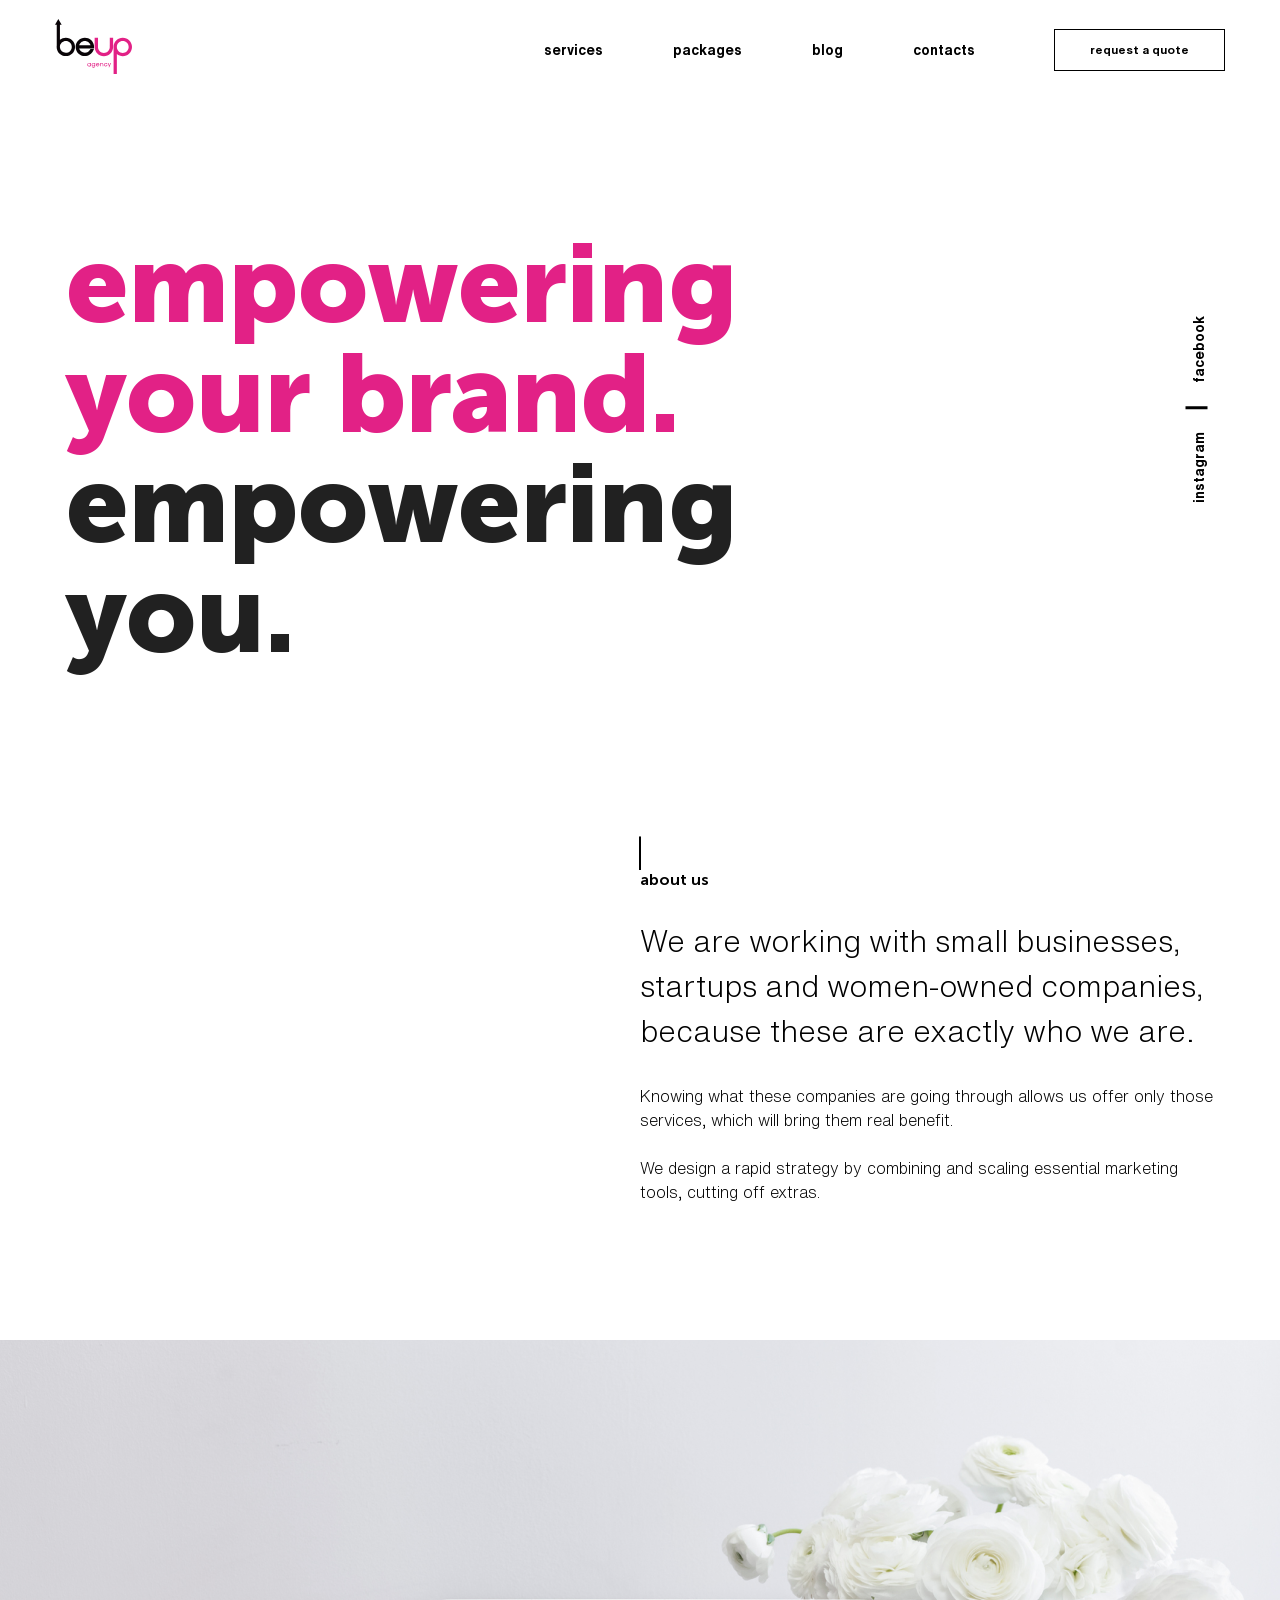
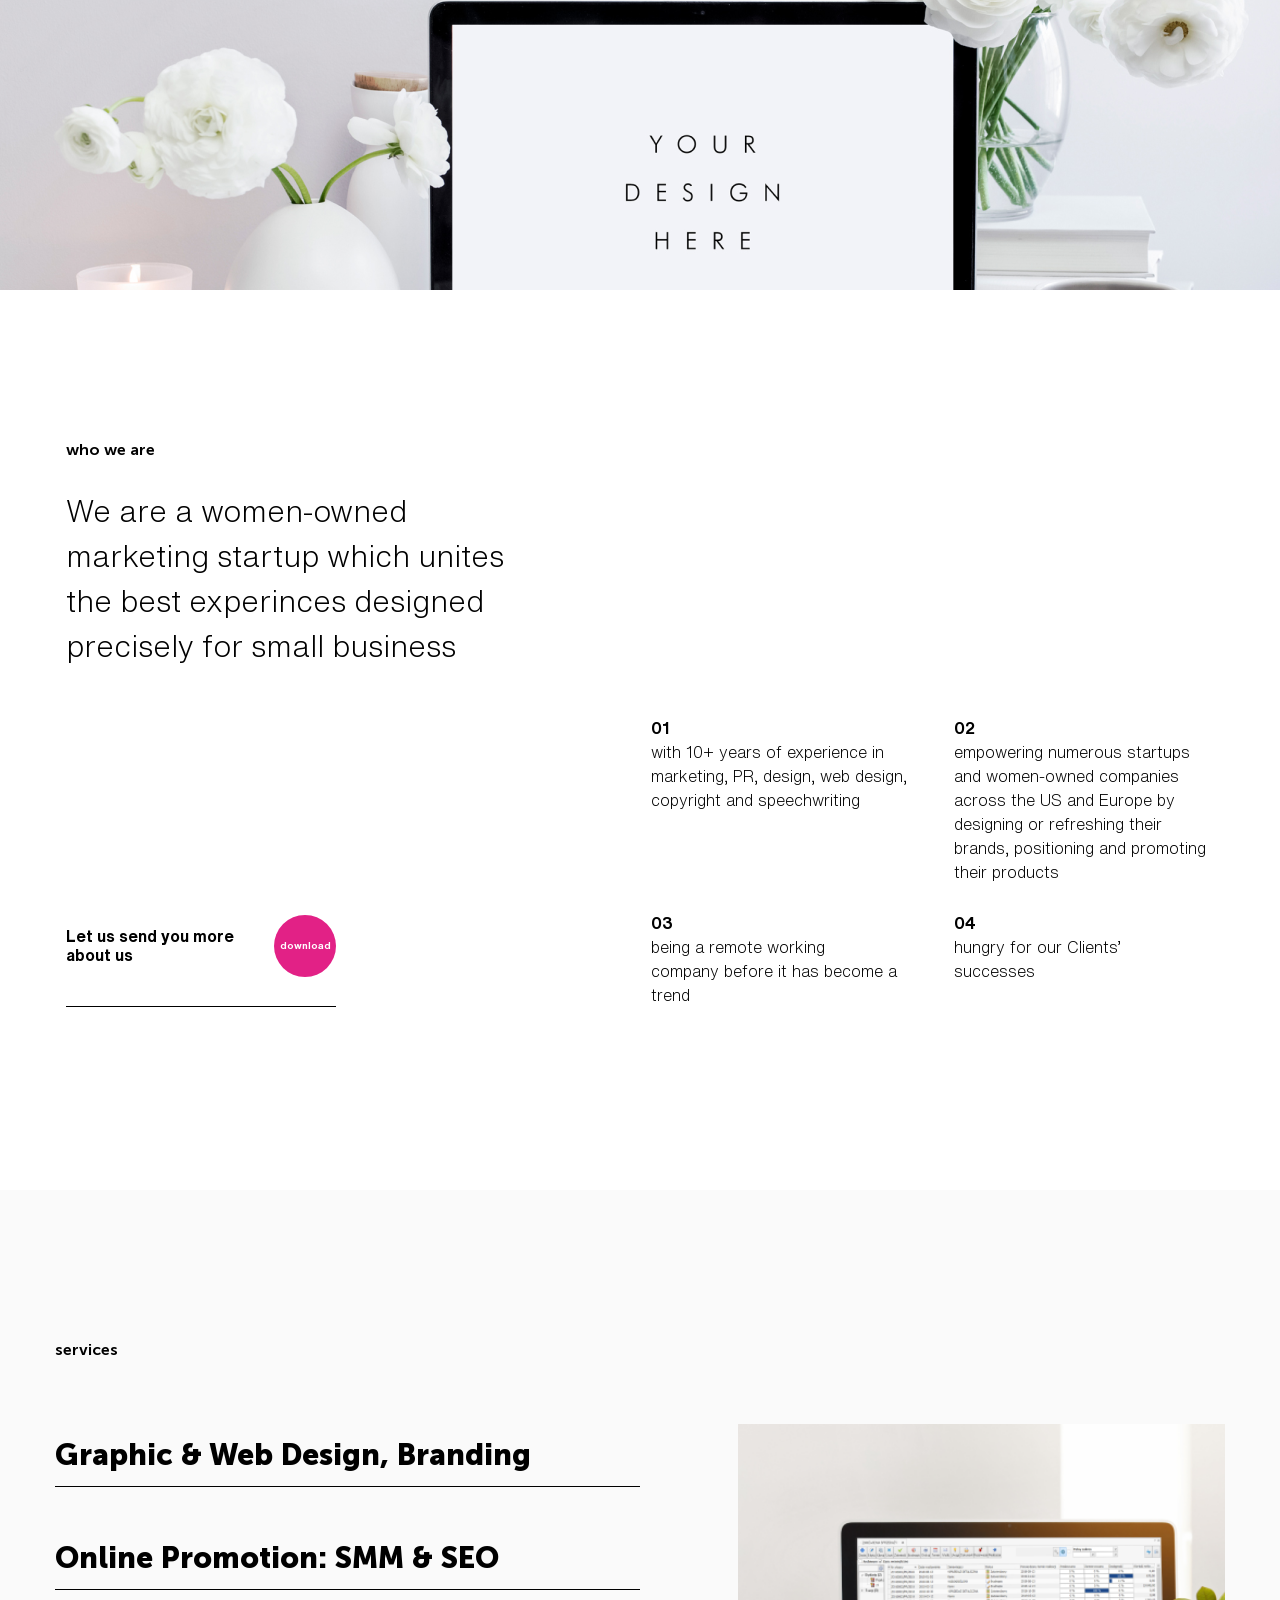
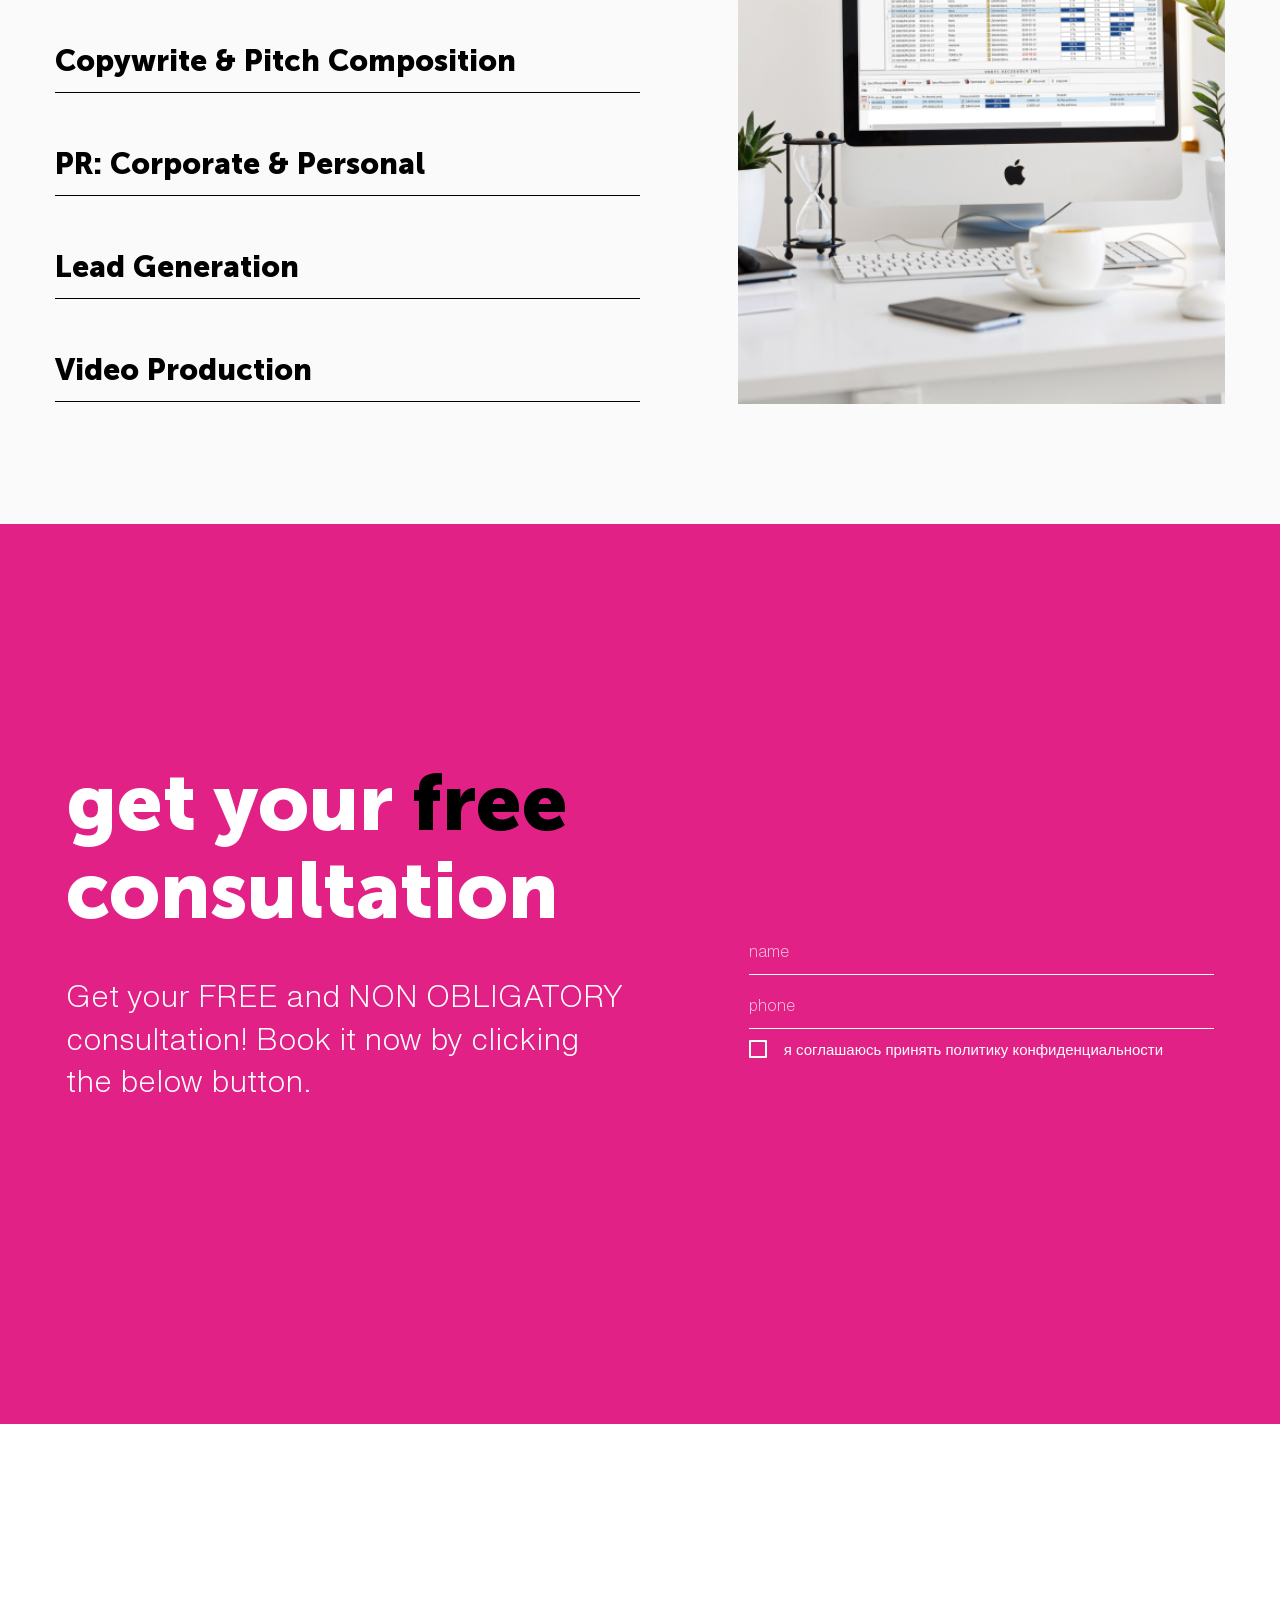
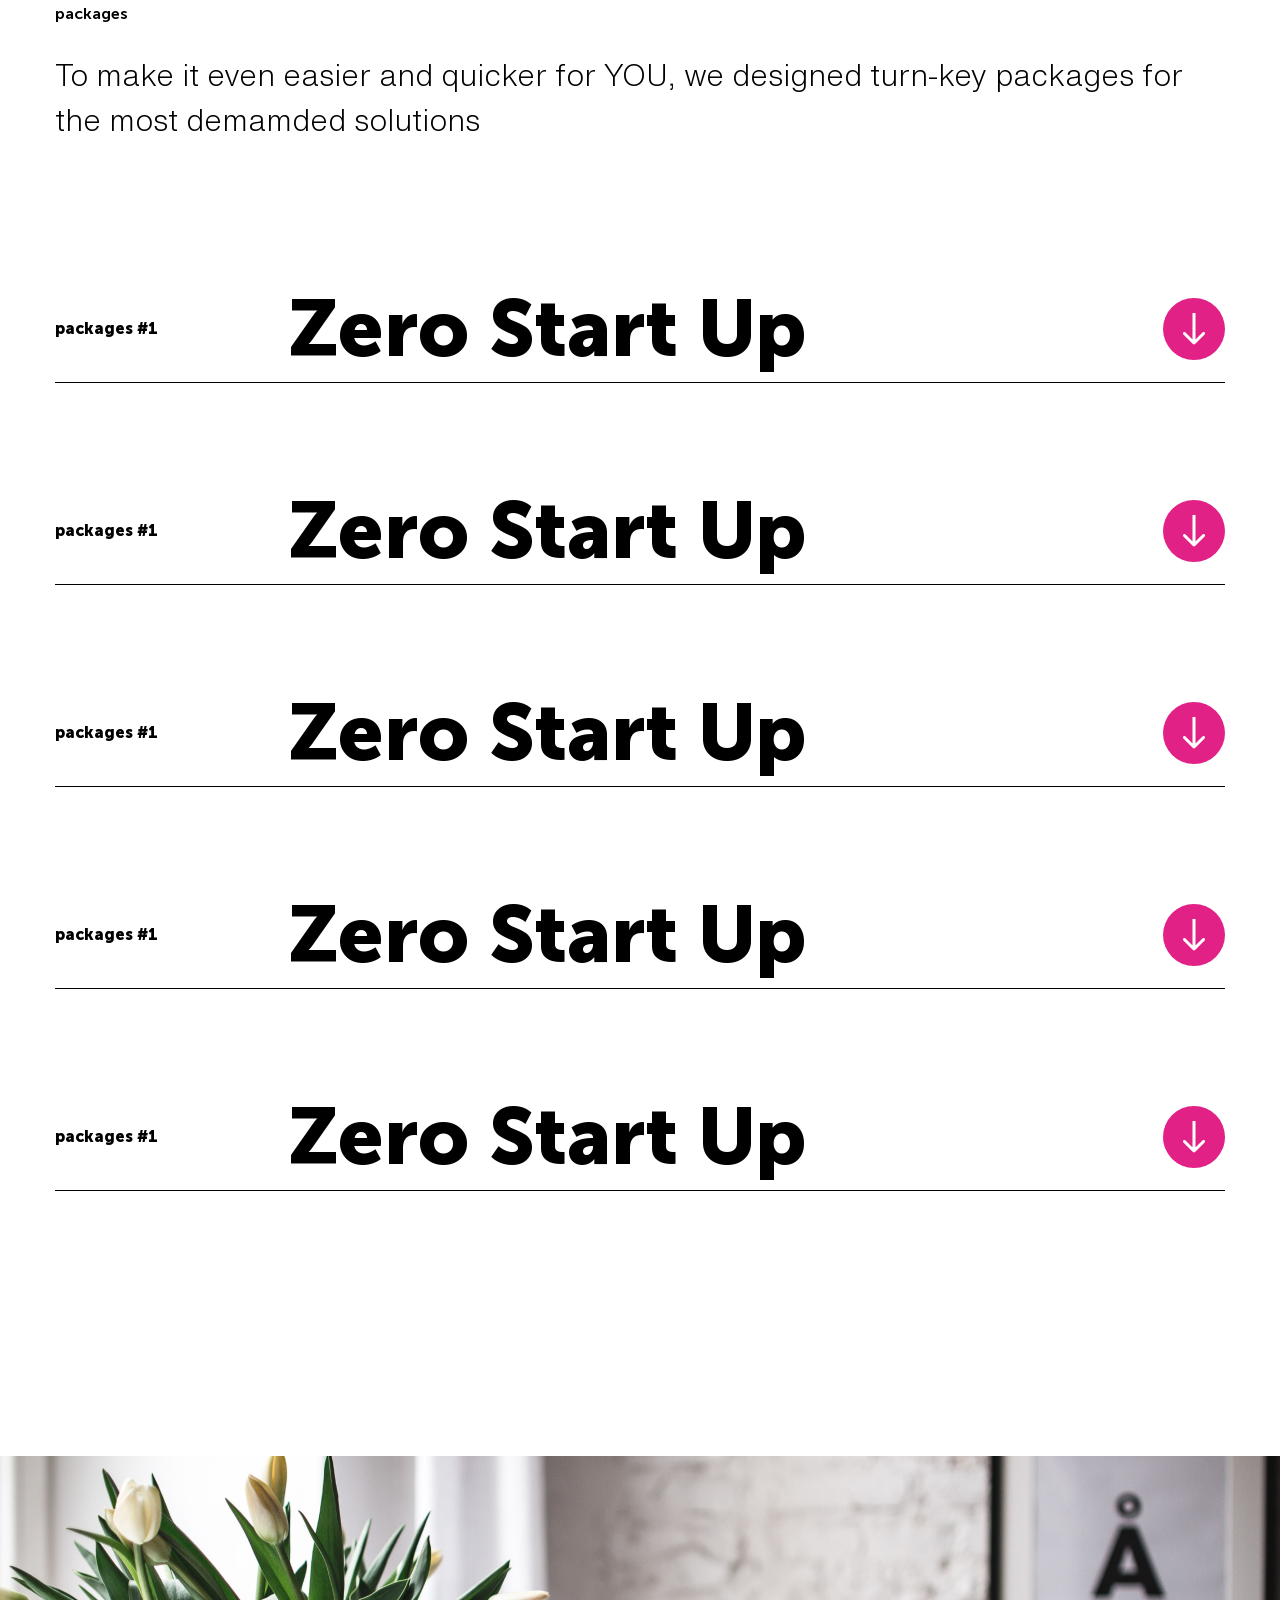
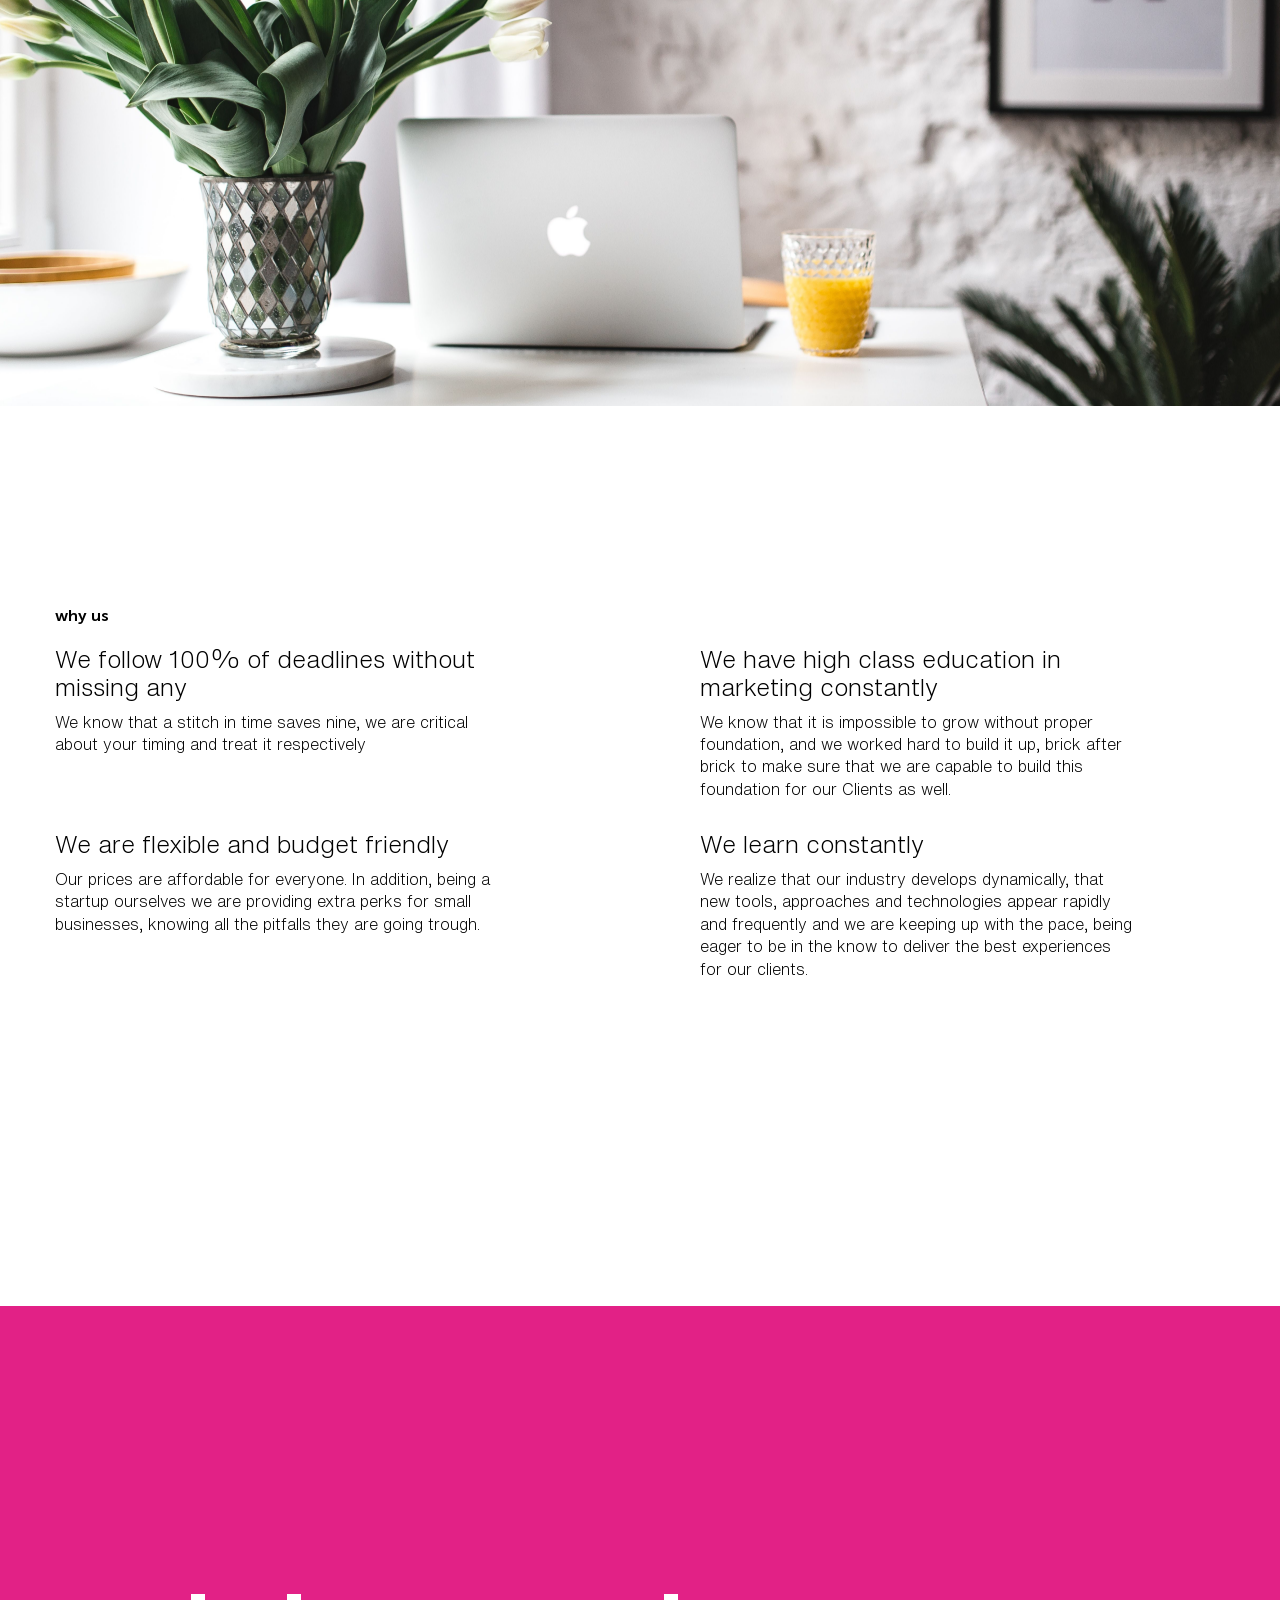
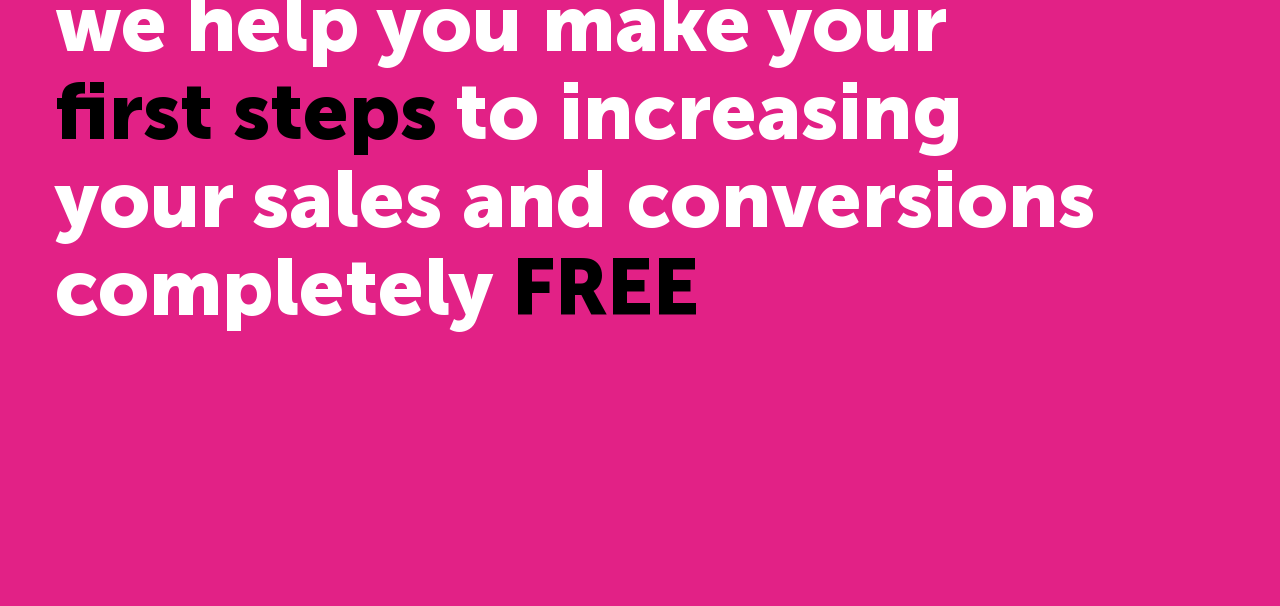
<file: index.html>
<!DOCTYPE html>
<html lang="">
  <head>
    <meta charset="UTF-8" />
    <meta name="viewport" content="width=device-width, initial-scale=1.0" />
    <title>Document</title>
  <link href="./assets/css/vendors.faf14eb2244f7e8fed1d.css" rel="stylesheet"><link href="./assets/css/index.d1535c2b67e2bf657d09.css" rel="stylesheet"></head>
  <body>
    <header class="header">
      <div class="container">
        <div class="header__content">
          <div class="logo header__logo">
            <svg
              width="77"
              height="55"
              viewBox="0 0 77 55"
              fill="none"
              xmlns="http://www.w3.org/2000/svg"
            >
              <g clip-path="url(#clip0)">
                <path
                  d="M4.93223 27.4412V28.3552C4.93157 28.3473 4.93091 28.3401 4.93025 28.3322C4.9184 28.1869 4.91248 28.0442 4.91248 27.8975C4.91248 27.7509 4.9184 27.6082 4.93091 27.4563C4.93157 27.451 4.93157 27.4464 4.93223 27.4412Z"
                  fill="#090407"
                />
                <path
                  d="M10.848 18.7139C8.66433 18.7139 6.57807 19.4859 4.93223 20.8702V5.77653H6.67748L3.33709 0L0 5.77653H1.74195V26.6178C1.68204 27.0446 1.65176 27.4747 1.65176 27.8975C1.65176 32.9625 5.77688 37.0838 10.848 37.0838C15.9172 37.0838 20.0416 32.9625 20.0416 27.8975C20.0416 22.8339 15.9172 18.7139 10.848 18.7139ZM10.848 33.8266C7.76241 33.8266 5.16858 31.4283 4.93223 28.3552C4.93158 28.3473 4.93092 28.3401 4.93026 28.3322C4.91841 28.1869 4.91248 28.0442 4.91248 27.8975C4.91248 27.7509 4.91841 27.6082 4.93092 27.4563C4.93158 27.451 4.93158 27.4464 4.93223 27.4411C5.16397 24.3727 7.75978 21.9704 10.848 21.9704C14.1193 21.9704 16.7809 24.6298 16.7809 27.8975C16.7809 31.1672 14.1193 33.8266 10.848 33.8266Z"
                  fill="#090407"
                />
                <path
                  d="M67.7655 18.7651C62.674 18.7651 58.5317 22.9035 58.5317 27.9896C58.5317 28.3559 58.5528 28.7169 58.5943 29.0641V55H61.8662V35.0813C63.514 36.4505 65.595 37.2133 67.7655 37.2133C72.8571 37.2133 77 33.0756 77 27.9896C77 22.9035 72.8571 18.7651 67.7655 18.7651ZM67.7655 33.8785C64.5153 33.8785 61.8708 31.2369 61.8708 27.9896C61.8708 24.7436 64.5153 22.1032 67.7655 22.1032C71.0151 22.1032 73.6583 24.7436 73.6583 27.9896C73.6583 31.2369 71.0151 33.8785 67.7655 33.8785Z"
                  fill="#E22186"
                />
                <path
                  d="M39.0483 27.8975C39.0483 27.5411 39.0279 27.1906 38.9878 26.8565C38.9667 26.6711 38.9397 26.4869 38.9075 26.3041C38.5539 24.2931 37.5335 22.4518 35.9963 21.0701C34.3057 19.5504 32.1246 18.7139 29.8541 18.7139C24.7836 18.7139 20.6584 22.8339 20.6584 27.8975C20.6584 32.9625 24.7836 37.0838 29.8541 37.0838C33.5473 37.0838 36.8699 34.8893 38.3176 31.4934L38.9944 29.9085H35.4848L35.1661 30.5392C34.1543 32.5673 32.1187 33.8266 29.8541 33.8266C28.4255 33.8266 27.0443 33.3097 25.9646 32.3713C25.0824 31.6045 24.4498 30.601 24.1391 29.4936H39.0483V27.8975ZM24.1391 26.3041C24.4491 25.196 25.0818 24.1918 25.9646 23.4251C27.0443 22.4873 28.4255 21.9704 29.8541 21.9704C31.2833 21.9704 32.6645 22.4873 33.7441 23.4251C34.6263 24.1918 35.259 25.196 35.5697 26.3041H24.1391Z"
                  fill="#090407"
                />
                <path
                  d="M39.0484 26.3042V27.8976C39.0484 27.5412 39.0279 27.1907 38.9878 26.8566C38.9667 26.6712 38.9397 26.487 38.9075 26.3042H39.0484Z"
                  fill="#090407"
                />
                <path
                  d="M58.1249 18.7651V27.9896C58.1249 33.0756 53.9826 37.2133 48.8911 37.2133C43.7976 37.2133 39.6547 33.0756 39.6547 27.9896V18.7651H43.0115L43.0102 27.6062C43.0003 27.7482 42.9957 27.8699 42.9957 27.9896C42.9957 31.2369 45.6402 33.8785 48.8911 33.8785C52.14 33.8785 54.7838 31.2369 54.7838 27.9896C54.7838 27.8718 54.7799 27.7528 54.7713 27.6344L54.6996 26.3823H54.7838V18.7651H58.1249Z"
                  fill="#E22186"
                />
                <path
                  d="M35.9042 44.0164V47.34H35.3012V46.8915C35.0615 47.2539 34.5263 47.3894 34.1142 47.3953C32.9516 47.3953 32.3248 46.5785 32.3248 45.6631C32.3248 44.7661 32.9766 43.9612 34.1017 43.9612C34.5138 43.9612 35.0121 44.0592 35.3071 44.459L35.3012 44.0164H35.9042ZM34.0898 44.4893C33.3643 44.5017 32.9272 45.0114 32.9272 45.6631C32.9272 46.3023 33.3762 46.8797 34.1385 46.8613C34.6856 46.8488 35.3005 46.4555 35.3005 45.6756C35.3012 44.8766 34.6553 44.4833 34.0898 44.4893Z"
                  fill="#E22186"
                />
                <path
                  d="M38.4526 48.6486C37.6159 48.6486 36.8351 48.3165 36.8351 47.5616H37.4316C37.4316 47.9851 38.0096 48.1206 38.4467 48.1146C38.9753 48.1087 39.5599 47.8562 39.5599 47.2177V46.8678C39.2709 47.2486 38.8529 47.3347 38.4408 47.3347C37.3216 47.3347 36.6758 46.5916 36.6758 45.6887C36.6758 44.7733 37.2907 43.9565 38.4533 43.9624C38.8654 43.9624 39.3203 44.1038 39.5665 44.4603V44.0177H40.163V47.217C40.1623 48.2488 39.2769 48.6486 38.4526 48.6486ZM39.5593 45.5953C39.5593 45.0054 39.1966 44.5083 38.477 44.4892C37.714 44.4708 37.2775 45.085 37.2775 45.6874C37.2834 46.2707 37.7021 46.8053 38.4342 46.8053C39.184 46.8053 39.5593 46.2095 39.5593 45.5953Z"
                  fill="#E22186"
                />
                <path
                  d="M44.3927 45.8223H41.5764C41.5764 46.474 42.1978 46.8666 42.6955 46.8666C43.1076 46.8666 43.4888 46.6884 43.6857 46.3135H44.3071C44.055 47.0382 43.3723 47.4006 42.6896 47.4006C41.8344 47.4006 40.974 46.8232 40.974 45.6802C40.974 44.5373 41.8226 43.9658 42.7021 43.9658C43.5263 43.9658 44.3381 44.488 44.4059 45.5323C44.4177 45.6322 44.4111 45.7368 44.3927 45.8223ZM43.7719 45.3251C43.6547 44.7293 43.1814 44.4959 42.7015 44.4959C42.2156 44.4959 41.7238 44.7352 41.6007 45.3251H43.7719Z"
                  fill="#E22186"
                />
                <path
                  d="M45.8161 44.0164V44.428C46.0623 44.0716 46.4192 43.967 46.8372 43.967C47.8517 43.967 48.2822 44.5997 48.2822 45.5519V47.3393H47.6858V45.5578C47.6858 44.937 47.5258 44.5135 46.8188 44.501C46.1729 44.4885 45.8161 44.9495 45.8161 45.5335V47.3393H45.2137V44.0157H45.8161V44.0164Z"
                  fill="#E22186"
                />
                <path
                  d="M52.4666 46.0748C52.3007 46.9534 51.5502 47.3834 50.7997 47.3894C49.9326 47.4012 49.0597 46.8304 49.0597 45.6749C49.0597 44.5261 49.9208 43.9612 50.7878 43.9612C51.5442 43.9612 52.3007 44.3972 52.4666 45.2817H51.8451C51.6976 44.7536 51.2486 44.4952 50.7937 44.4952C50.2342 44.4952 49.6621 44.8818 49.6621 45.6749C49.6621 46.4739 50.2276 46.8606 50.7997 46.8606C51.2546 46.8606 51.6976 46.6028 51.8451 46.0741H52.4666V46.0748Z"
                  fill="#E22186"
                />
                <path
                  d="M54.7846 45.448L55.3567 43.967H55.9959L54.2494 48.3659H53.6095L54.0769 47.1677L52.7793 43.967H53.4192L54.0222 45.4414L54.3968 46.5285L54.7846 45.448Z"
                  fill="#E22186"
                />
              </g>
            </svg>
          </div>
          <ul class="header__nav">
            <li><a href="#" class="nav__link">services</a></li>
            <li><a href="#" class="nav__link">packages</a></li>
            <li><a href="#" class="nav__link">blog</a></li>
            <li><a href="#" class="nav__link">contacts</a></li>
          </ul>
          <button class="header__btn">request a quote</button>
        </div>
      </div>
    </header>
    <div class="first">
      <div class="container">
        <div class="first__content">
          <div class="row row1">
            <div class="col m7">
              <h1 class="first-title first__title1">empowering your brand.</h1>
              <h1 class="first-title first__title2">empowering you.</h1>
            </div>
            <div class="soc__link">
              <a href="#" class="instagram">instagram</a>
              <span class="separator"></span>
              <a href="#" class="facebook">facebook</a>
            </div>
          </div>
          <div class="row row2">
            <marquee direction="down"><div></div></marquee>
          </div>
          <div class="row row3">
            <div class="col s6 offset-s6">
              <h6 class="col__title title-col">about us</h6>
              <p class="col__text1">
                We are working with small businesses, startups and women-owned
                companies, because these are exactly who we are.
              </p>
              <p class="col__text2">
                Knowing what these companies are going through allows us offer
                only those services, which will bring them real benefit.
                <br />
                <br />
                We design a rapid strategy by combining and scaling essential
                marketing tools, cutting off extras.
              </p>
            </div>
          </div>
        </div>
      </div>
    </div>
    <div class="parallax-container">
      <div class="parallax">
        <img src="./assets/img/parallax/img1.png" />
      </div>
    </div>
    <div class="WhoWe">
      <div class="container">
        <div class="WhoWe__content">
          <div class="row row1">
            <div class="col s5">
              <h6 class="WhoWe__title title-col">who we are</h6>
              <p class="WhoWe__text">
                We are a women-owned marketing startup which unites the best
                experinces designed precisely for small business
              </p>
            </div>
          </div>
          <div class="row row2">
            <div class="col s3">
              <div class="WhoWe__btn">
                <p>Let us send you more about us</p>
                <button>download</button>
              </div>
            </div>
            <div class="col s6 offset-s3">
              <div class="carts">
                <div class="cart">
                  <div class="cart__number">01</div>
                  <div class="cart__text">
                    with 10+ years of experience in marketing, PR, design, web
                    design, copyright and speechwriting
                  </div>
                </div>
                <div class="cart">
                  <div class="cart__number">02</div>
                  <div class="cart__text">
                    empowering numerous startups and women-owned companies
                    across the US and Europe by designing or refreshing their
                    brands, positioning and promoting their products
                  </div>
                </div>
                <div class="cart">
                  <div class="cart__number">03</div>
                  <div class="cart__text">
                    being a remote working <br />
                    company before it has become a <br />
                    trend
                  </div>
                </div>
                <div class="cart">
                  <div class="cart__number">04</div>
                  <div class="cart__text">
                    hungry for our Clients’ <br />
                    successes
                  </div>
                </div>
              </div>
            </div>
          </div>
        </div>
      </div>
    </div>
    <div class="services">
      <div class="container">
        <div class="services__content">
          <h6 class="WhoWe__title title-col">services</h6>
          <div class="row">
            <div class="col s6">
              <div class="tabs__menu">
                <div class="tabs__link" data-img="assets/img/tabs/img1.png">
                  <p class="link__text">Graphic & Web Design, Branding</p>
                  <div class="link__arrow">
                    <svg
                      width="32"
                      height="24"
                      viewBox="0 0 32 24"
                      fill="none"
                      xmlns="http://www.w3.org/2000/svg"
                    >
                      <path
                        d="M31.0607 13.0607C31.6464 12.4749 31.6464 11.5251 31.0607 10.9393L21.5147 1.3934C20.9289 0.807609 19.9792 0.807609 19.3934 1.3934C18.8076 1.97918 18.8076 2.92893 19.3934 3.51472L27.8787 12L19.3934 20.4853C18.8076 21.0711 18.8076 22.0208 19.3934 22.6066C19.9792 23.1924 20.9289 23.1924 21.5147 22.6066L31.0607 13.0607ZM1.11232e-07 13.5L30 13.5L30 10.5L-1.11232e-07 10.5L1.11232e-07 13.5Z"
                        fill="white"
                      />
                    </svg>
                  </div>
                </div>
                <div class="tabs__link" data-img="assets/img/tabs/img2.png">
                  <p class="link__text">Online Promotion: SMM & SEO</p>
                  <div class="link__arrow">
                    <svg
                      width="32"
                      height="24"
                      viewBox="0 0 32 24"
                      fill="none"
                      xmlns="http://www.w3.org/2000/svg"
                    >
                      <path
                        d="M31.0607 13.0607C31.6464 12.4749 31.6464 11.5251 31.0607 10.9393L21.5147 1.3934C20.9289 0.807609 19.9792 0.807609 19.3934 1.3934C18.8076 1.97918 18.8076 2.92893 19.3934 3.51472L27.8787 12L19.3934 20.4853C18.8076 21.0711 18.8076 22.0208 19.3934 22.6066C19.9792 23.1924 20.9289 23.1924 21.5147 22.6066L31.0607 13.0607ZM1.11232e-07 13.5L30 13.5L30 10.5L-1.11232e-07 10.5L1.11232e-07 13.5Z"
                        fill="white"
                      />
                    </svg>
                  </div>
                </div>
                <div class="tabs__link">
                  <p class="link__text">Copywrite & Pitch Composition</p>
                  <div class="link__arrow">
                    <svg
                      width="32"
                      height="24"
                      viewBox="0 0 32 24"
                      fill="none"
                      xmlns="http://www.w3.org/2000/svg"
                    >
                      <path
                        d="M31.0607 13.0607C31.6464 12.4749 31.6464 11.5251 31.0607 10.9393L21.5147 1.3934C20.9289 0.807609 19.9792 0.807609 19.3934 1.3934C18.8076 1.97918 18.8076 2.92893 19.3934 3.51472L27.8787 12L19.3934 20.4853C18.8076 21.0711 18.8076 22.0208 19.3934 22.6066C19.9792 23.1924 20.9289 23.1924 21.5147 22.6066L31.0607 13.0607ZM1.11232e-07 13.5L30 13.5L30 10.5L-1.11232e-07 10.5L1.11232e-07 13.5Z"
                        fill="white"
                      />
                    </svg>
                  </div>
                </div>
                <div class="tabs__link">
                  <p class="link__text">PR: Corporate & Personal</p>
                  <div class="link__arrow">
                    <svg
                      width="32"
                      height="24"
                      viewBox="0 0 32 24"
                      fill="none"
                      xmlns="http://www.w3.org/2000/svg"
                    >
                      <path
                        d="M31.0607 13.0607C31.6464 12.4749 31.6464 11.5251 31.0607 10.9393L21.5147 1.3934C20.9289 0.807609 19.9792 0.807609 19.3934 1.3934C18.8076 1.97918 18.8076 2.92893 19.3934 3.51472L27.8787 12L19.3934 20.4853C18.8076 21.0711 18.8076 22.0208 19.3934 22.6066C19.9792 23.1924 20.9289 23.1924 21.5147 22.6066L31.0607 13.0607ZM1.11232e-07 13.5L30 13.5L30 10.5L-1.11232e-07 10.5L1.11232e-07 13.5Z"
                        fill="white"
                      />
                    </svg>
                  </div>
                </div>
                <div class="tabs__link">
                  <p class="link__text">Lead Generation</p>
                  <div class="link__arrow">
                    <svg
                      width="32"
                      height="24"
                      viewBox="0 0 32 24"
                      fill="none"
                      xmlns="http://www.w3.org/2000/svg"
                    >
                      <path
                        d="M31.0607 13.0607C31.6464 12.4749 31.6464 11.5251 31.0607 10.9393L21.5147 1.3934C20.9289 0.807609 19.9792 0.807609 19.3934 1.3934C18.8076 1.97918 18.8076 2.92893 19.3934 3.51472L27.8787 12L19.3934 20.4853C18.8076 21.0711 18.8076 22.0208 19.3934 22.6066C19.9792 23.1924 20.9289 23.1924 21.5147 22.6066L31.0607 13.0607ZM1.11232e-07 13.5L30 13.5L30 10.5L-1.11232e-07 10.5L1.11232e-07 13.5Z"
                        fill="white"
                      />
                    </svg>
                  </div>
                </div>
                <div class="tabs__link">
                  <p class="link__text">Video Production</p>
                  <div class="link__arrow">
                    <svg
                      width="32"
                      height="24"
                      viewBox="0 0 32 24"
                      fill="none"
                      xmlns="http://www.w3.org/2000/svg"
                    >
                      <path
                        d="M31.0607 13.0607C31.6464 12.4749 31.6464 11.5251 31.0607 10.9393L21.5147 1.3934C20.9289 0.807609 19.9792 0.807609 19.3934 1.3934C18.8076 1.97918 18.8076 2.92893 19.3934 3.51472L27.8787 12L19.3934 20.4853C18.8076 21.0711 18.8076 22.0208 19.3934 22.6066C19.9792 23.1924 20.9289 23.1924 21.5147 22.6066L31.0607 13.0607ZM1.11232e-07 13.5L30 13.5L30 10.5L-1.11232e-07 10.5L1.11232e-07 13.5Z"
                        fill="white"
                      />
                    </svg>
                  </div>
                </div>
              </div>
            </div>
            <div class="col s5 tabs__img offset-s1">
              <img
                class="tabs__picture"
                src="./assets/img/tabs/img1.png"
                alt=""
              />
            </div>
          </div>
        </div>
      </div>
    </div>
    <div class="consultation">
      <div class="container">
        <div class="consultation__content">
          <div class="row">
            <div class="col s6">
              <h1 class="consultation__title">
                get your <span>free</span> consultation
              </h1>
              <p class="consultation__text">
                Get your FREE and NON OBLIGATORY consultation! Book it now by
                clicking the below button.
              </p>
            </div>
            <div class="col s5 offset-s1 contactForm-col">
              <form action="#" class="contactForm">
                <input type="text" name="your-name" placeholder="name" />
                <input
                  type="tel"
                  name="your-phone"
                  placeholder="phone"
                  class="phone"
                />
                <div class="row policy">
                  <label>
                    <input type="checkbox" />
                    <span
                      >я соглашаюсь принять политику конфиденциальности</span
                    >
                  </label>
                </div>
              </form>
            </div>
          </div>
        </div>
      </div>
    </div>
    <div class="packages">
      <div class="container">
        <div class="packages__content">
          <div class="col s12">
            <h6 class="packages__title title-col">packages</h6>
            <p class="packages__text">
              To make it even easier and quicker for YOU, we designed turn-key
              packages for the most demamded solutions
            </p>
          </div>
          <div class="col s12">
            <ul class="collapsible">
              <li class="cart">
                <div class="collapsible-header">
                  <div class="cart__number">packages #1</div>
                  <div class="cart__title">Zero Start Up</div>
                  <div class="cart__arrow">
                    <svg
                      width="24"
                      height="32"
                      viewBox="0 0 24 32"
                      fill="none"
                      xmlns="http://www.w3.org/2000/svg"
                    >
                      <path
                        d="M10.9393 31.0607C11.5251 31.6464 12.4749 31.6464 13.0607 31.0607L22.6066 21.5147C23.1924 20.9289 23.1924 19.9792 22.6066 19.3934C22.0208 18.8076 21.0711 18.8076 20.4853 19.3934L12 27.8787L3.51472 19.3934C2.92893 18.8076 1.97919 18.8076 1.3934 19.3934C0.807613 19.9792 0.807613 20.9289 1.3934 21.5147L10.9393 31.0607ZM10.5 4.56648e-08L10.5 30L13.5 30L13.5 -4.56648e-08L10.5 4.56648e-08Z"
                        fill="white"
                      />
                    </svg>
                  </div>
                </div>
                <div class="collapsible-body">
                  <p class="cart__text">
                    creating website or landing page, registering and connecting
                    relevant SM accounts, preparing of content plan for 2 weeks,
                    setting up Ads Managers, SEO, copyright
                  </p>
                  <a href="#" class="cart__link"
                    >request a quote
                    <svg
                      width="35"
                      height="8"
                      viewBox="0 0 35 8"
                      fill="none"
                      xmlns="http://www.w3.org/2000/svg"
                    >
                      <path
                        d="M34.3536 4.35355C34.5488 4.15829 34.5488 3.84171 34.3536 3.64645L31.1716 0.464466C30.9763 0.269204 30.6597 0.269204 30.4645 0.464466C30.2692 0.659728 30.2692 0.976311 30.4645 1.17157L33.2929 4L30.4645 6.82843C30.2692 7.02369 30.2692 7.34027 30.4645 7.53553C30.6597 7.7308 30.9763 7.7308 31.1716 7.53553L34.3536 4.35355ZM0 4.5H34V3.5H0V4.5Z"
                        fill="black"
                      />
                    </svg>
                  </a>
                </div>
              </li>
              <li class="cart">
                <div class="collapsible-header">
                  <div class="cart__number">packages #1</div>
                  <div class="cart__title">Zero Start Up</div>
                  <div class="cart__arrow">
                    <svg
                      width="24"
                      height="32"
                      viewBox="0 0 24 32"
                      fill="none"
                      xmlns="http://www.w3.org/2000/svg"
                    >
                      <path
                        d="M10.9393 31.0607C11.5251 31.6464 12.4749 31.6464 13.0607 31.0607L22.6066 21.5147C23.1924 20.9289 23.1924 19.9792 22.6066 19.3934C22.0208 18.8076 21.0711 18.8076 20.4853 19.3934L12 27.8787L3.51472 19.3934C2.92893 18.8076 1.97919 18.8076 1.3934 19.3934C0.807613 19.9792 0.807613 20.9289 1.3934 21.5147L10.9393 31.0607ZM10.5 4.56648e-08L10.5 30L13.5 30L13.5 -4.56648e-08L10.5 4.56648e-08Z"
                        fill="white"
                      />
                    </svg>
                  </div>
                </div>
                <div class="collapsible-body">
                  <p class="cart__text">
                    creating website or landing page, registering and connecting
                    relevant SM accounts, preparing of content plan for 2 weeks,
                    setting up Ads Managers, SEO, copyright
                  </p>
                  <a href="#" class="cart__link"
                    >request a quote
                    <svg
                      width="35"
                      height="8"
                      viewBox="0 0 35 8"
                      fill="none"
                      xmlns="http://www.w3.org/2000/svg"
                    >
                      <path
                        d="M34.3536 4.35355C34.5488 4.15829 34.5488 3.84171 34.3536 3.64645L31.1716 0.464466C30.9763 0.269204 30.6597 0.269204 30.4645 0.464466C30.2692 0.659728 30.2692 0.976311 30.4645 1.17157L33.2929 4L30.4645 6.82843C30.2692 7.02369 30.2692 7.34027 30.4645 7.53553C30.6597 7.7308 30.9763 7.7308 31.1716 7.53553L34.3536 4.35355ZM0 4.5H34V3.5H0V4.5Z"
                        fill="black"
                      />
                    </svg>
                  </a>
                </div>
              </li>
              <li class="cart">
                <div class="collapsible-header">
                  <div class="cart__number">packages #1</div>
                  <div class="cart__title">Zero Start Up</div>
                  <div class="cart__arrow">
                    <svg
                      width="24"
                      height="32"
                      viewBox="0 0 24 32"
                      fill="none"
                      xmlns="http://www.w3.org/2000/svg"
                    >
                      <path
                        d="M10.9393 31.0607C11.5251 31.6464 12.4749 31.6464 13.0607 31.0607L22.6066 21.5147C23.1924 20.9289 23.1924 19.9792 22.6066 19.3934C22.0208 18.8076 21.0711 18.8076 20.4853 19.3934L12 27.8787L3.51472 19.3934C2.92893 18.8076 1.97919 18.8076 1.3934 19.3934C0.807613 19.9792 0.807613 20.9289 1.3934 21.5147L10.9393 31.0607ZM10.5 4.56648e-08L10.5 30L13.5 30L13.5 -4.56648e-08L10.5 4.56648e-08Z"
                        fill="white"
                      />
                    </svg>
                  </div>
                </div>
                <div class="collapsible-body">
                  <p class="cart__text">
                    creating website or landing page, registering and connecting
                    relevant SM accounts, preparing of content plan for 2 weeks,
                    setting up Ads Managers, SEO, copyright
                  </p>
                  <a href="#" class="cart__link"
                    >request a quote
                    <svg
                      width="35"
                      height="8"
                      viewBox="0 0 35 8"
                      fill="none"
                      xmlns="http://www.w3.org/2000/svg"
                    >
                      <path
                        d="M34.3536 4.35355C34.5488 4.15829 34.5488 3.84171 34.3536 3.64645L31.1716 0.464466C30.9763 0.269204 30.6597 0.269204 30.4645 0.464466C30.2692 0.659728 30.2692 0.976311 30.4645 1.17157L33.2929 4L30.4645 6.82843C30.2692 7.02369 30.2692 7.34027 30.4645 7.53553C30.6597 7.7308 30.9763 7.7308 31.1716 7.53553L34.3536 4.35355ZM0 4.5H34V3.5H0V4.5Z"
                        fill="black"
                      />
                    </svg>
                  </a>
                </div>
              </li>
              <li class="cart">
                <div class="collapsible-header">
                  <div class="cart__number">packages #1</div>
                  <div class="cart__title">Zero Start Up</div>
                  <div class="cart__arrow">
                    <svg
                      width="24"
                      height="32"
                      viewBox="0 0 24 32"
                      fill="none"
                      xmlns="http://www.w3.org/2000/svg"
                    >
                      <path
                        d="M10.9393 31.0607C11.5251 31.6464 12.4749 31.6464 13.0607 31.0607L22.6066 21.5147C23.1924 20.9289 23.1924 19.9792 22.6066 19.3934C22.0208 18.8076 21.0711 18.8076 20.4853 19.3934L12 27.8787L3.51472 19.3934C2.92893 18.8076 1.97919 18.8076 1.3934 19.3934C0.807613 19.9792 0.807613 20.9289 1.3934 21.5147L10.9393 31.0607ZM10.5 4.56648e-08L10.5 30L13.5 30L13.5 -4.56648e-08L10.5 4.56648e-08Z"
                        fill="white"
                      />
                    </svg>
                  </div>
                </div>
                <div class="collapsible-body">
                  <p class="cart__text">
                    creating website or landing page, registering and connecting
                    relevant SM accounts, preparing of content plan for 2 weeks,
                    setting up Ads Managers, SEO, copyright
                  </p>
                  <a href="#" class="cart__link"
                    >request a quote
                    <svg
                      width="35"
                      height="8"
                      viewBox="0 0 35 8"
                      fill="none"
                      xmlns="http://www.w3.org/2000/svg"
                    >
                      <path
                        d="M34.3536 4.35355C34.5488 4.15829 34.5488 3.84171 34.3536 3.64645L31.1716 0.464466C30.9763 0.269204 30.6597 0.269204 30.4645 0.464466C30.2692 0.659728 30.2692 0.976311 30.4645 1.17157L33.2929 4L30.4645 6.82843C30.2692 7.02369 30.2692 7.34027 30.4645 7.53553C30.6597 7.7308 30.9763 7.7308 31.1716 7.53553L34.3536 4.35355ZM0 4.5H34V3.5H0V4.5Z"
                        fill="black"
                      />
                    </svg>
                  </a>
                </div>
              </li>
              <li class="cart">
                <div class="collapsible-header">
                  <div class="cart__number">packages #1</div>
                  <div class="cart__title">Zero Start Up</div>
                  <div class="cart__arrow">
                    <svg
                      width="24"
                      height="32"
                      viewBox="0 0 24 32"
                      fill="none"
                      xmlns="http://www.w3.org/2000/svg"
                    >
                      <path
                        d="M10.9393 31.0607C11.5251 31.6464 12.4749 31.6464 13.0607 31.0607L22.6066 21.5147C23.1924 20.9289 23.1924 19.9792 22.6066 19.3934C22.0208 18.8076 21.0711 18.8076 20.4853 19.3934L12 27.8787L3.51472 19.3934C2.92893 18.8076 1.97919 18.8076 1.3934 19.3934C0.807613 19.9792 0.807613 20.9289 1.3934 21.5147L10.9393 31.0607ZM10.5 4.56648e-08L10.5 30L13.5 30L13.5 -4.56648e-08L10.5 4.56648e-08Z"
                        fill="white"
                      />
                    </svg>
                  </div>
                </div>
                <div class="collapsible-body">
                  <p class="cart__text">
                    creating website or landing page, registering and connecting
                    relevant SM accounts, preparing of content plan for 2 weeks,
                    setting up Ads Managers, SEO, copyright
                  </p>
                  <a href="#" class="cart__link"
                    >request a quote
                    <svg
                      width="35"
                      height="8"
                      viewBox="0 0 35 8"
                      fill="none"
                      xmlns="http://www.w3.org/2000/svg"
                    >
                      <path
                        d="M34.3536 4.35355C34.5488 4.15829 34.5488 3.84171 34.3536 3.64645L31.1716 0.464466C30.9763 0.269204 30.6597 0.269204 30.4645 0.464466C30.2692 0.659728 30.2692 0.976311 30.4645 1.17157L33.2929 4L30.4645 6.82843C30.2692 7.02369 30.2692 7.34027 30.4645 7.53553C30.6597 7.7308 30.9763 7.7308 31.1716 7.53553L34.3536 4.35355ZM0 4.5H34V3.5H0V4.5Z"
                        fill="black"
                      />
                    </svg>
                  </a>
                </div>
              </li>
            </ul>
          </div>
        </div>
      </div>
    </div>
    <div class="parallax-container">
      <div class="parallax">
        <img src="./assets/img/parallax/img2.png" />
      </div>
    </div>
    <div class="WhyUs">
      <div class="container">
        <div class="WhyUs__content">
          <div class="row">
            <h6 class="WhyUs__title title-col">why us</h6>
          </div>
          <div class="row row2">
            <div class="carts">
              <div class="cart">
                <div class="cart__text1">
                  We follow 100% of deadlines without missing any
                </div>
                <div class="cart__text2">
                  We know that a stitch in time saves nine, we are critical
                  about your timing and treat it respectively
                </div>
              </div>
              <div class="cart">
                <div class="cart__text1">
                  We have high class education in marketing constantly
                </div>
                <div class="cart__text2">
                  We know that it is impossible to grow without proper
                  foundation, and we worked hard to build it up, brick after
                  brick to make sure that we are capable to build this
                  foundation for our Clients as well.
                </div>
              </div>
              <div class="cart">
                <div class="cart__text1">
                  We are flexible and budget friendly
                </div>
                <div class="cart__text2">
                  Our prices are affordable for everyone. In addition, being a
                  startup ourselves we are providing extra perks for small
                  businesses, knowing all the pitfalls they are going trough.
                </div>
              </div>
              <div class="cart">
                <div class="cart__text1">
                  We learn constantly
                </div>
                <div class="cart__text2">
                  We realize that our industry develops dynamically, that new
                  tools, approaches and technologies appear rapidly and
                  frequently and we are keeping up with the pace, being eager to
                  be in the know to deliver the best experiences for our
                  clients.
                </div>
              </div>
            </div>
          </div>
        </div>
      </div>
    </div>
    <div class="appeal">
      <div class="container">
        <div class="appeal__content">
          <div class="row">
            <p class="appeal__text">
              we help you make your <span>first steps</span> to increasing your
              sales and conversions completely <span>FREE</span>
            </p>
          </div>
        </div>
      </div>
    </div>
  <script type="text/javascript" src="./assets/js/vendors.47b070716e3983b8f143.js"></script><script type="text/javascript" src="./assets/js/index.b11d7fb5203ed574cc9b.js"></script></body>
</html>
</file>
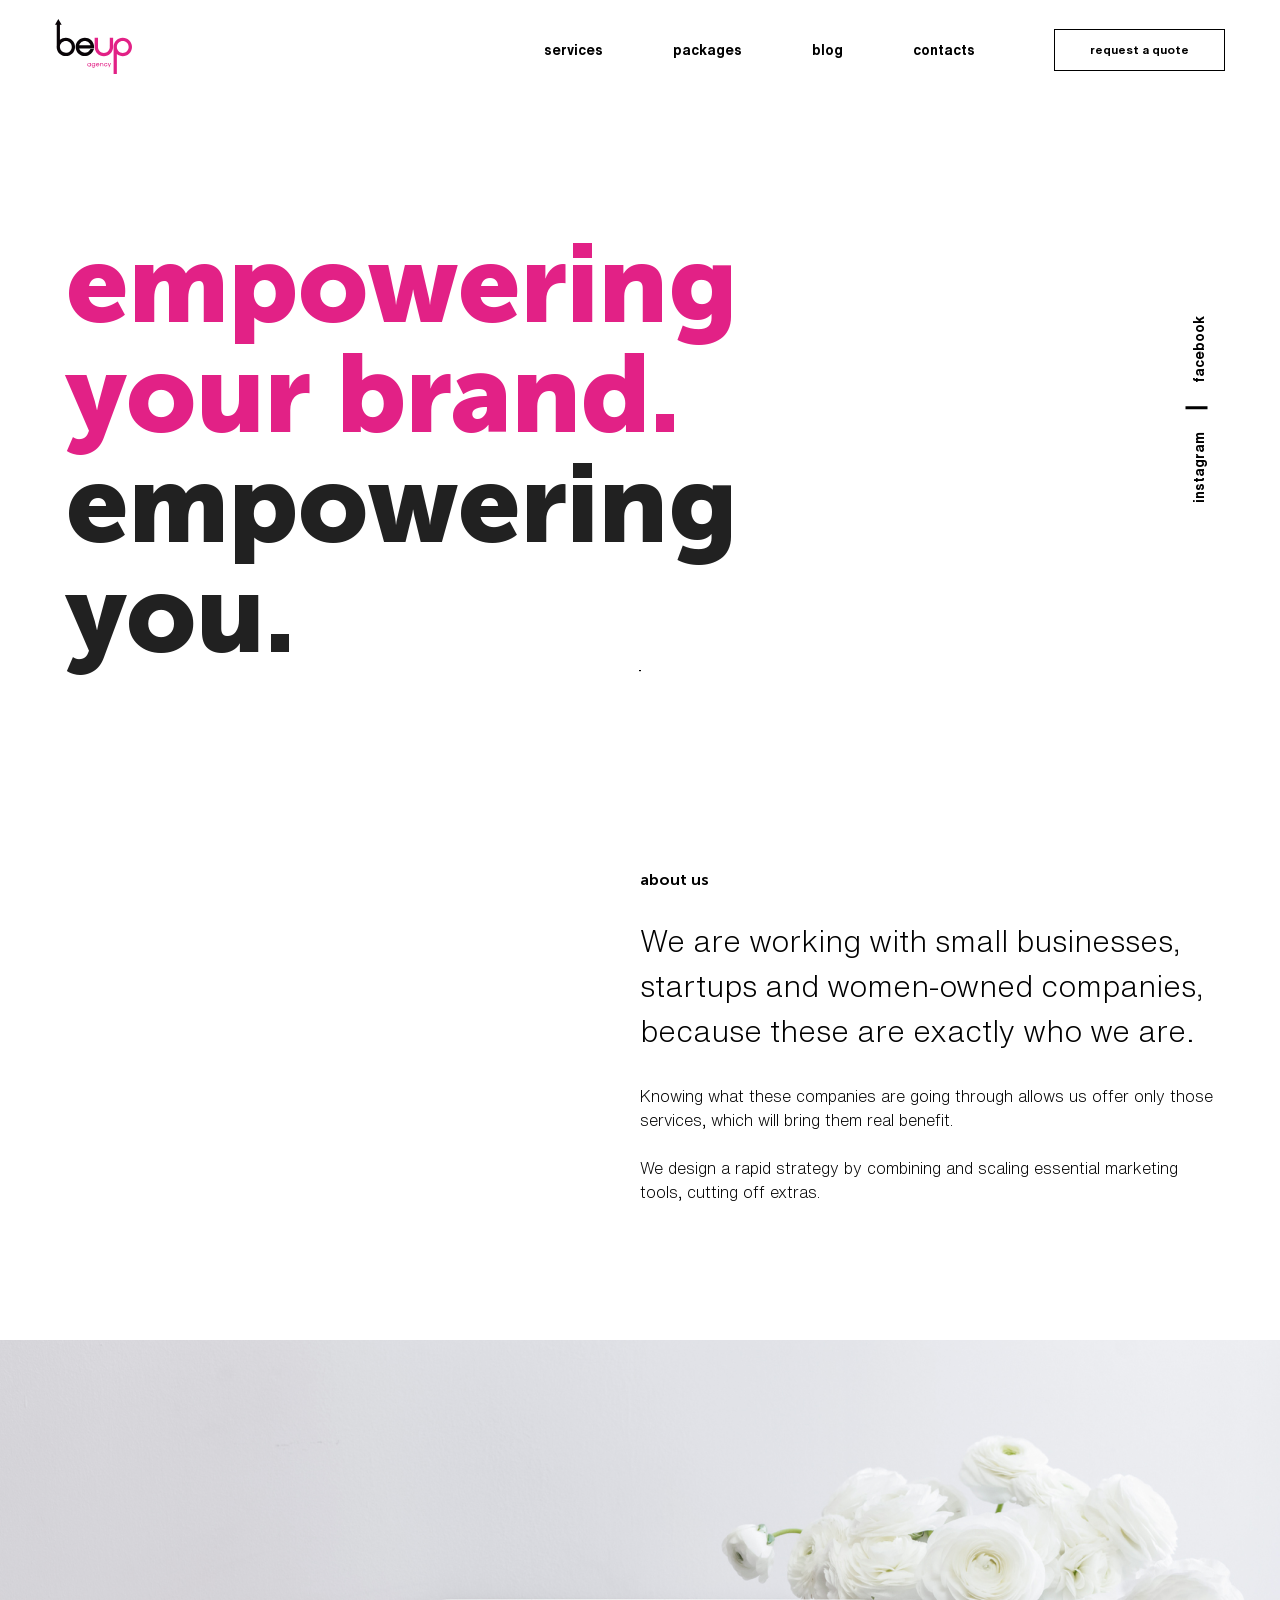
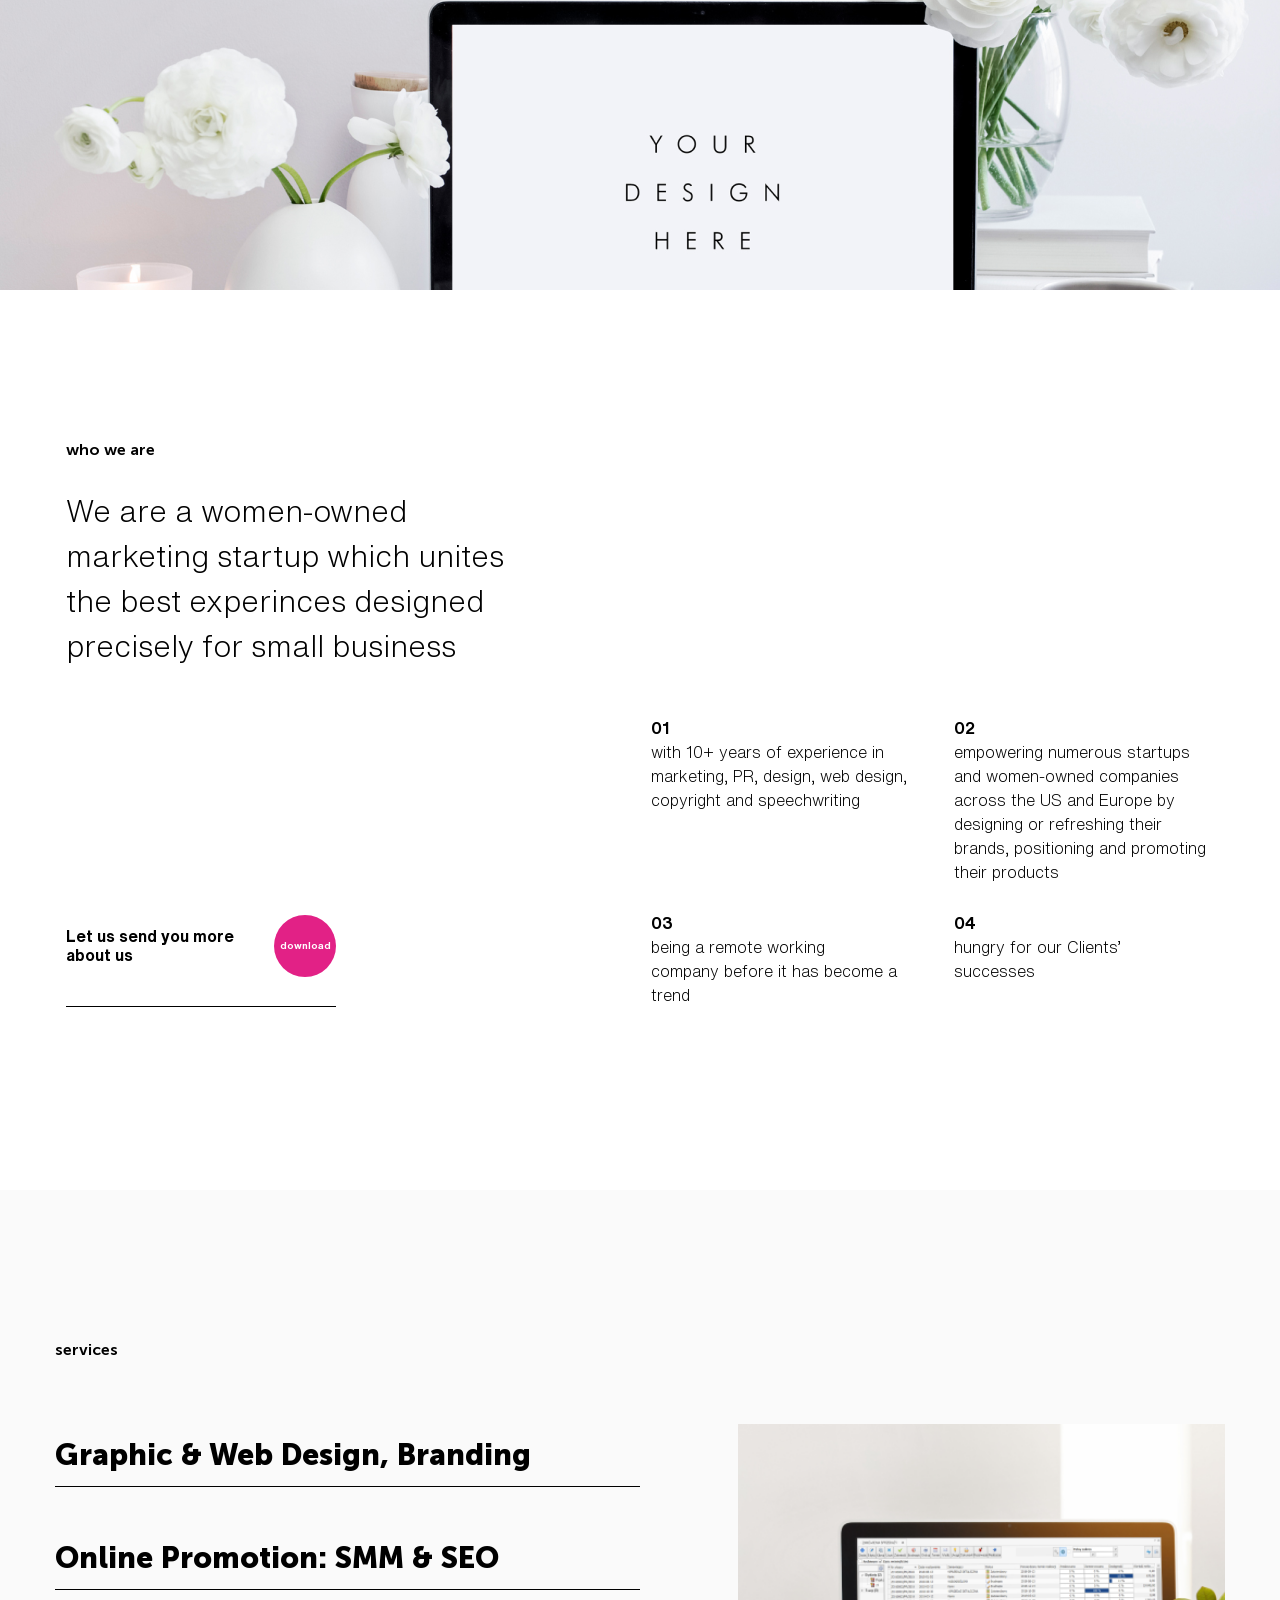
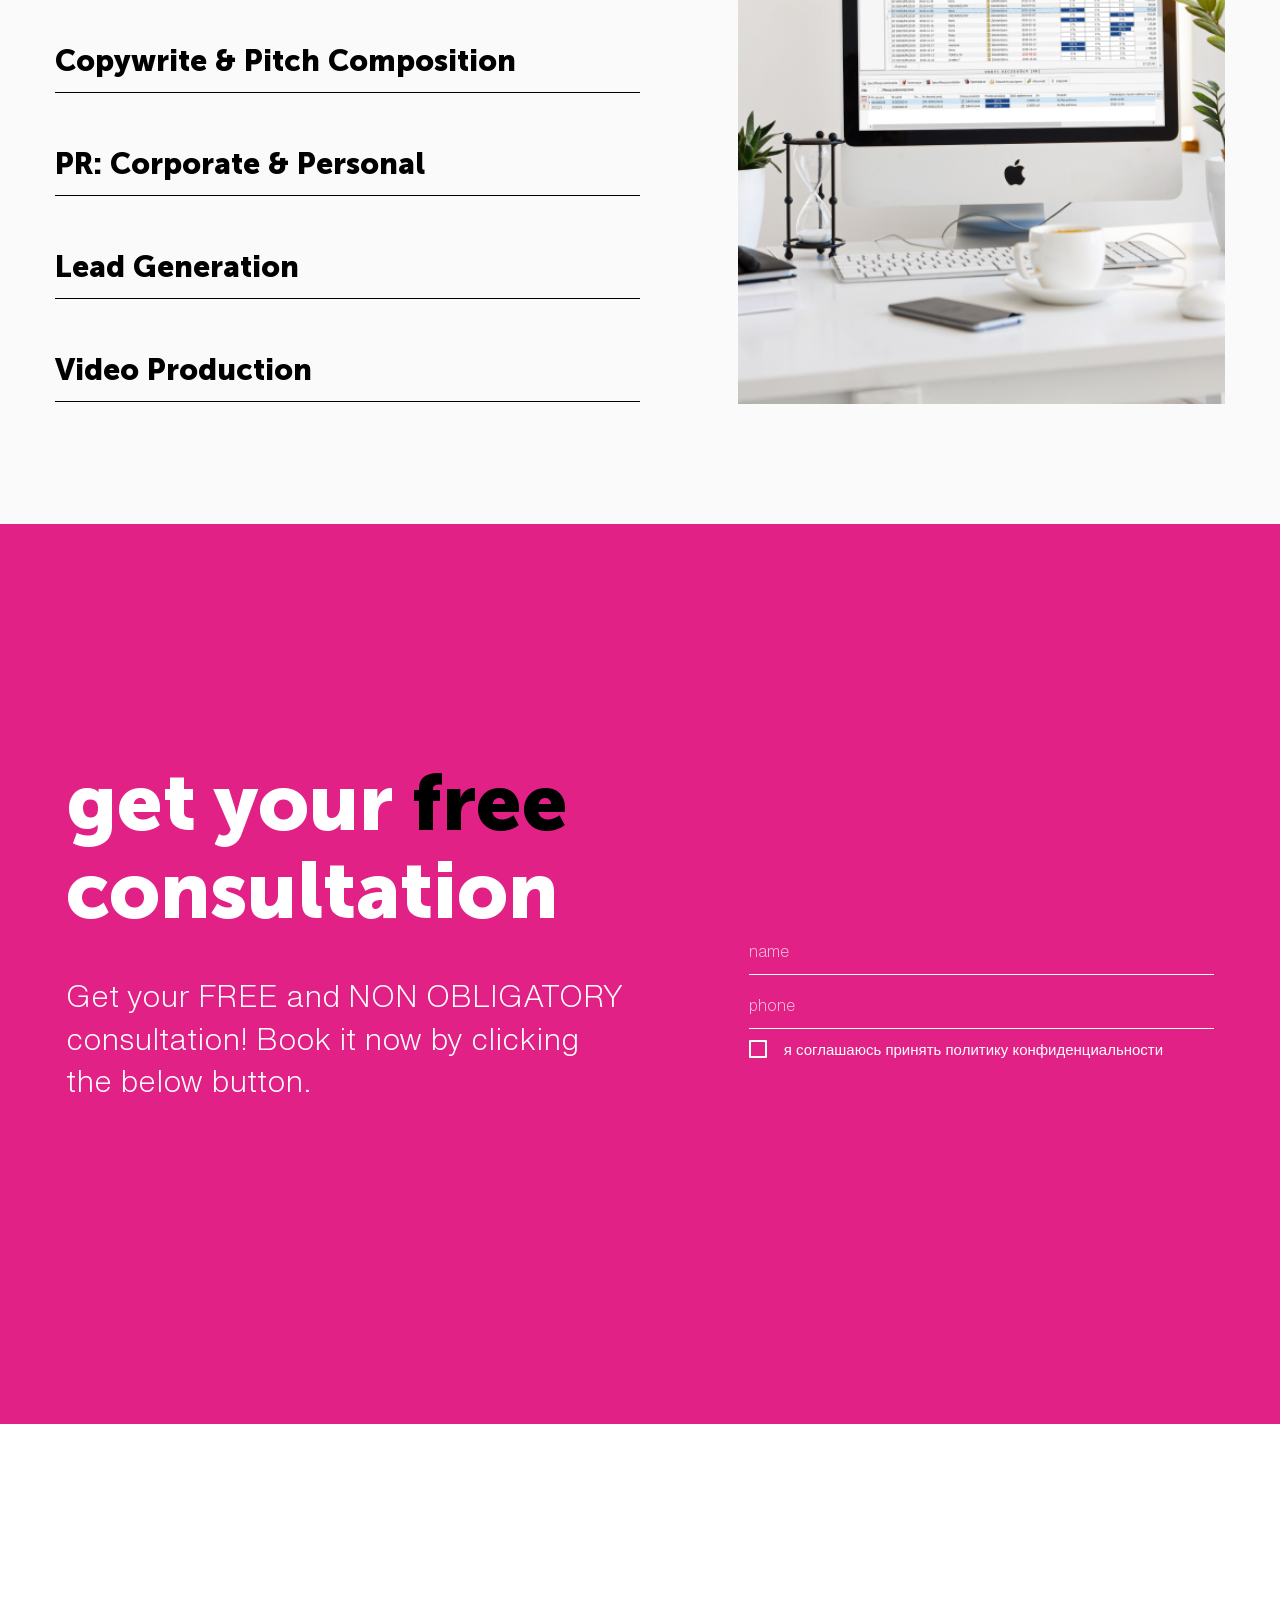
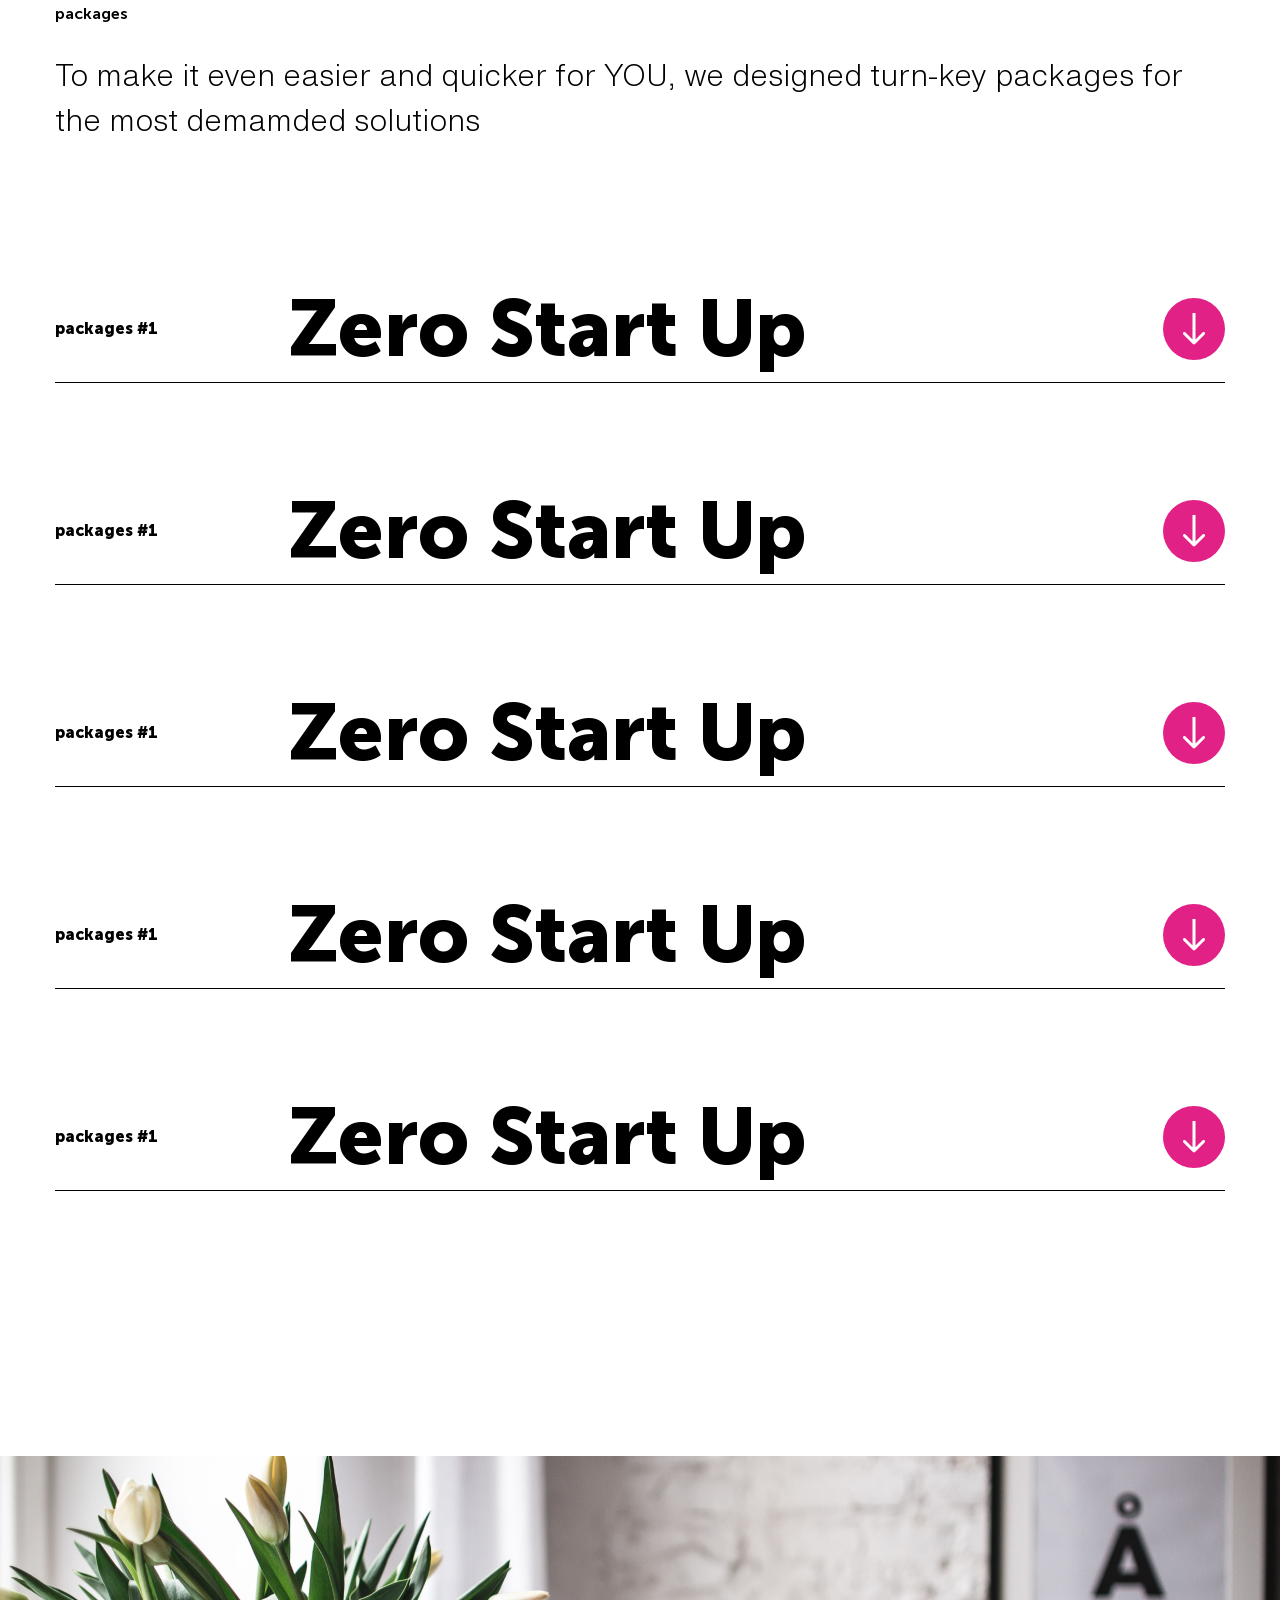
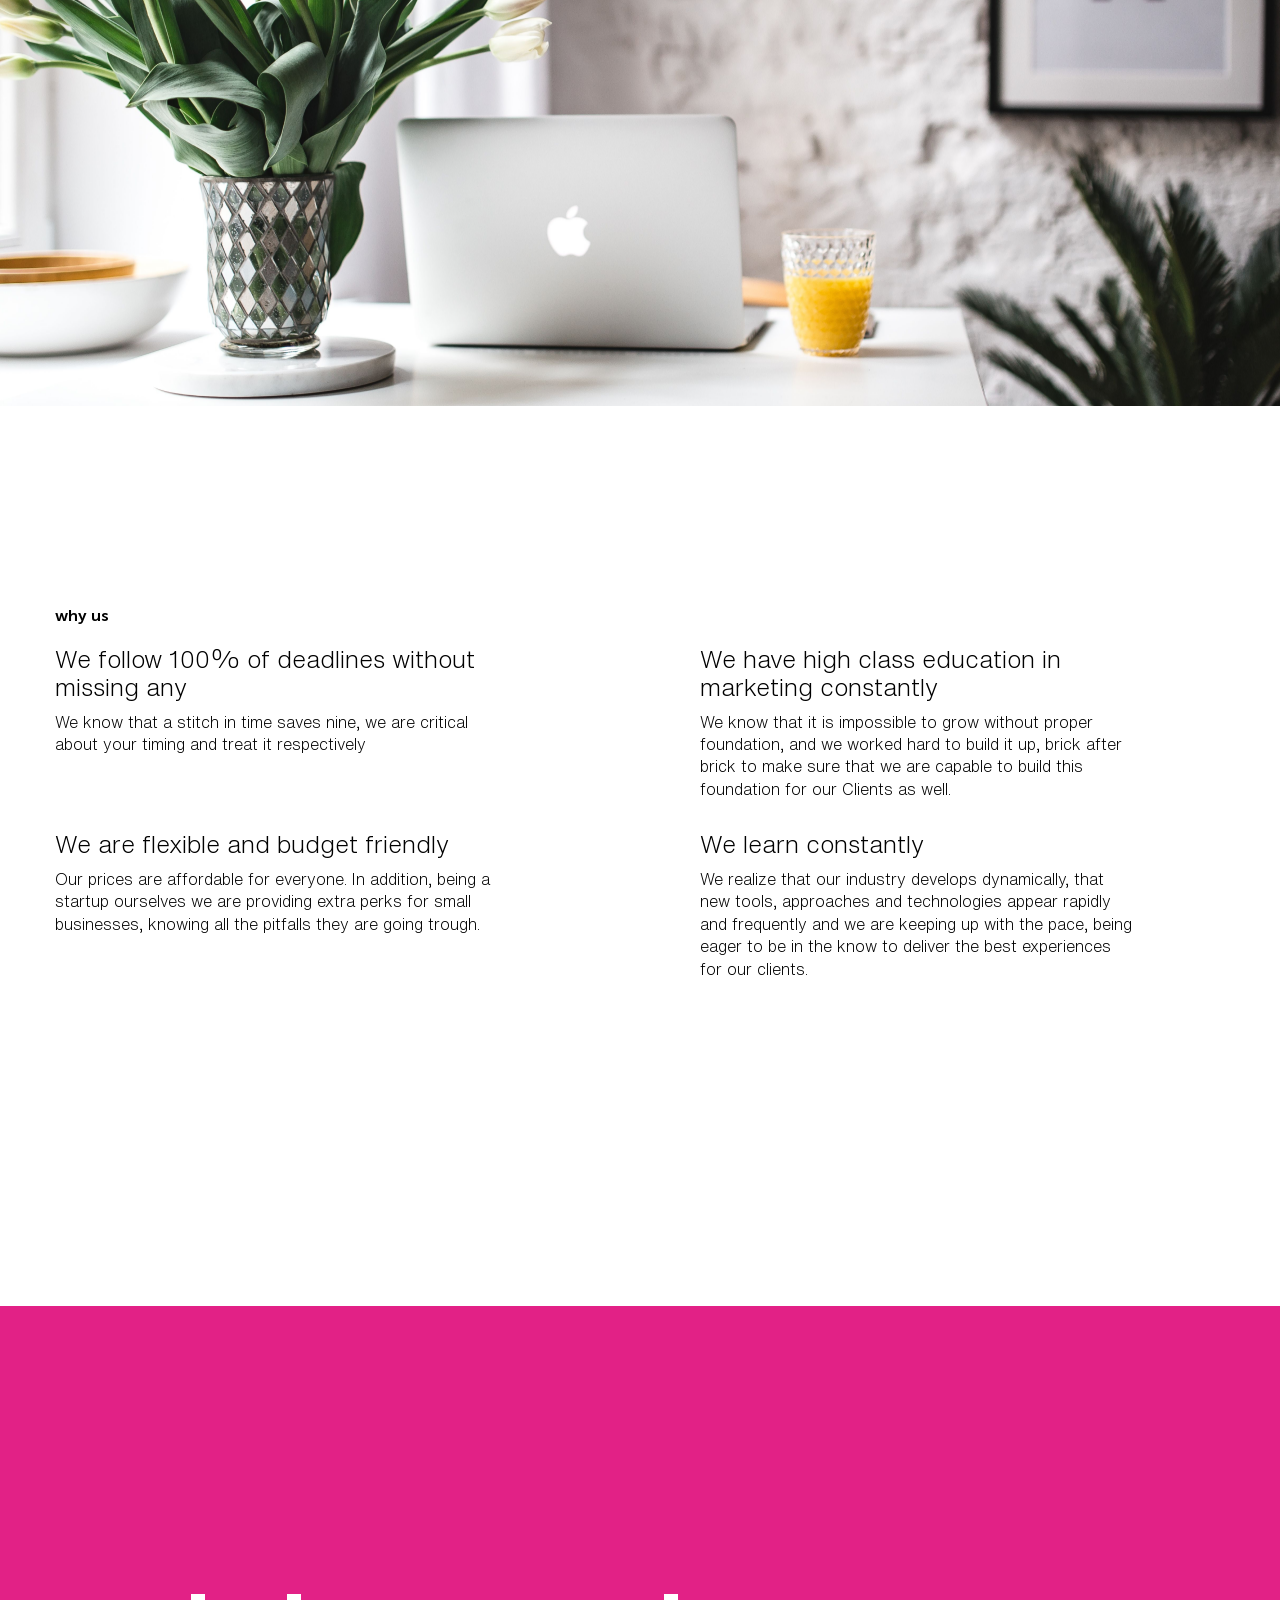
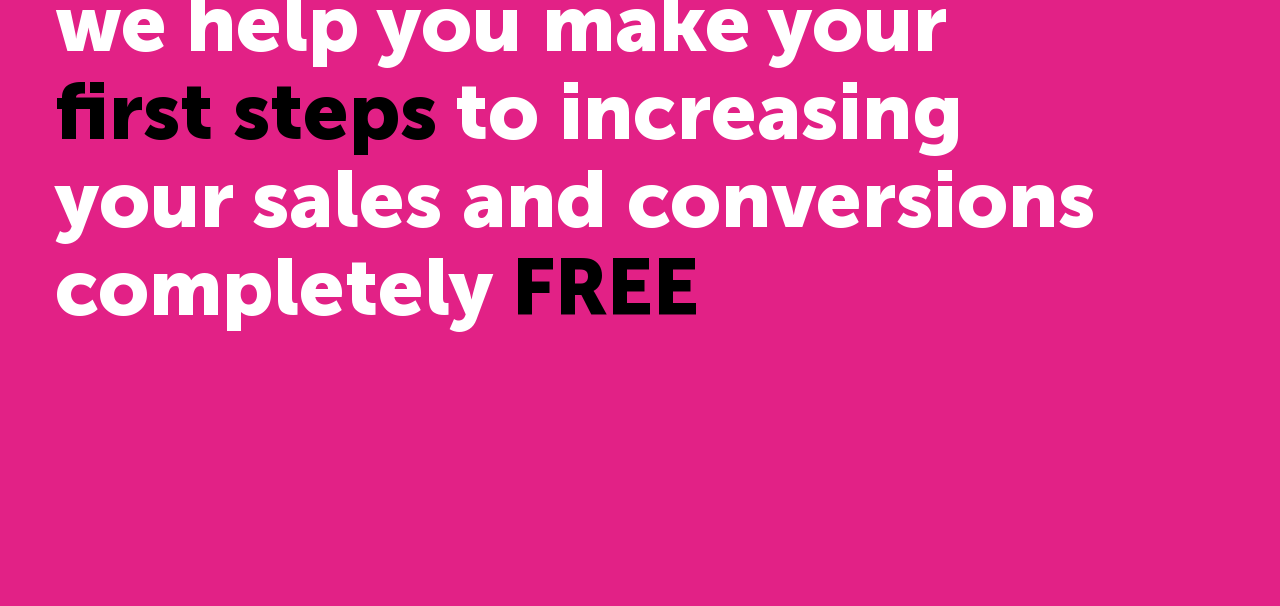
<file: public/index.html>
<!DOCTYPE html>
<html lang="">
  <head>
    <meta charset="UTF-8" />
    <meta name="viewport" content="width=device-width, initial-scale=1.0" />
    <title>Document</title>
  <link href="/assets/css/vendors.faf14eb2244f7e8fed1d.css" rel="stylesheet"><link href="/assets/css/index.d1535c2b67e2bf657d09.css" rel="stylesheet"></head>
  <body>
    <header class="header">
      <div class="container">
        <div class="header__content">
          <div class="logo header__logo">
            <svg
              width="77"
              height="55"
              viewBox="0 0 77 55"
              fill="none"
              xmlns="http://www.w3.org/2000/svg"
            >
              <g clip-path="url(#clip0)">
                <path
                  d="M4.93223 27.4412V28.3552C4.93157 28.3473 4.93091 28.3401 4.93025 28.3322C4.9184 28.1869 4.91248 28.0442 4.91248 27.8975C4.91248 27.7509 4.9184 27.6082 4.93091 27.4563C4.93157 27.451 4.93157 27.4464 4.93223 27.4412Z"
                  fill="#090407"
                />
                <path
                  d="M10.848 18.7139C8.66433 18.7139 6.57807 19.4859 4.93223 20.8702V5.77653H6.67748L3.33709 0L0 5.77653H1.74195V26.6178C1.68204 27.0446 1.65176 27.4747 1.65176 27.8975C1.65176 32.9625 5.77688 37.0838 10.848 37.0838C15.9172 37.0838 20.0416 32.9625 20.0416 27.8975C20.0416 22.8339 15.9172 18.7139 10.848 18.7139ZM10.848 33.8266C7.76241 33.8266 5.16858 31.4283 4.93223 28.3552C4.93158 28.3473 4.93092 28.3401 4.93026 28.3322C4.91841 28.1869 4.91248 28.0442 4.91248 27.8975C4.91248 27.7509 4.91841 27.6082 4.93092 27.4563C4.93158 27.451 4.93158 27.4464 4.93223 27.4411C5.16397 24.3727 7.75978 21.9704 10.848 21.9704C14.1193 21.9704 16.7809 24.6298 16.7809 27.8975C16.7809 31.1672 14.1193 33.8266 10.848 33.8266Z"
                  fill="#090407"
                />
                <path
                  d="M67.7655 18.7651C62.674 18.7651 58.5317 22.9035 58.5317 27.9896C58.5317 28.3559 58.5528 28.7169 58.5943 29.0641V55H61.8662V35.0813C63.514 36.4505 65.595 37.2133 67.7655 37.2133C72.8571 37.2133 77 33.0756 77 27.9896C77 22.9035 72.8571 18.7651 67.7655 18.7651ZM67.7655 33.8785C64.5153 33.8785 61.8708 31.2369 61.8708 27.9896C61.8708 24.7436 64.5153 22.1032 67.7655 22.1032C71.0151 22.1032 73.6583 24.7436 73.6583 27.9896C73.6583 31.2369 71.0151 33.8785 67.7655 33.8785Z"
                  fill="#E22186"
                />
                <path
                  d="M39.0483 27.8975C39.0483 27.5411 39.0279 27.1906 38.9878 26.8565C38.9667 26.6711 38.9397 26.4869 38.9075 26.3041C38.5539 24.2931 37.5335 22.4518 35.9963 21.0701C34.3057 19.5504 32.1246 18.7139 29.8541 18.7139C24.7836 18.7139 20.6584 22.8339 20.6584 27.8975C20.6584 32.9625 24.7836 37.0838 29.8541 37.0838C33.5473 37.0838 36.8699 34.8893 38.3176 31.4934L38.9944 29.9085H35.4848L35.1661 30.5392C34.1543 32.5673 32.1187 33.8266 29.8541 33.8266C28.4255 33.8266 27.0443 33.3097 25.9646 32.3713C25.0824 31.6045 24.4498 30.601 24.1391 29.4936H39.0483V27.8975ZM24.1391 26.3041C24.4491 25.196 25.0818 24.1918 25.9646 23.4251C27.0443 22.4873 28.4255 21.9704 29.8541 21.9704C31.2833 21.9704 32.6645 22.4873 33.7441 23.4251C34.6263 24.1918 35.259 25.196 35.5697 26.3041H24.1391Z"
                  fill="#090407"
                />
                <path
                  d="M39.0484 26.3042V27.8976C39.0484 27.5412 39.0279 27.1907 38.9878 26.8566C38.9667 26.6712 38.9397 26.487 38.9075 26.3042H39.0484Z"
                  fill="#090407"
                />
                <path
                  d="M58.1249 18.7651V27.9896C58.1249 33.0756 53.9826 37.2133 48.8911 37.2133C43.7976 37.2133 39.6547 33.0756 39.6547 27.9896V18.7651H43.0115L43.0102 27.6062C43.0003 27.7482 42.9957 27.8699 42.9957 27.9896C42.9957 31.2369 45.6402 33.8785 48.8911 33.8785C52.14 33.8785 54.7838 31.2369 54.7838 27.9896C54.7838 27.8718 54.7799 27.7528 54.7713 27.6344L54.6996 26.3823H54.7838V18.7651H58.1249Z"
                  fill="#E22186"
                />
                <path
                  d="M35.9042 44.0164V47.34H35.3012V46.8915C35.0615 47.2539 34.5263 47.3894 34.1142 47.3953C32.9516 47.3953 32.3248 46.5785 32.3248 45.6631C32.3248 44.7661 32.9766 43.9612 34.1017 43.9612C34.5138 43.9612 35.0121 44.0592 35.3071 44.459L35.3012 44.0164H35.9042ZM34.0898 44.4893C33.3643 44.5017 32.9272 45.0114 32.9272 45.6631C32.9272 46.3023 33.3762 46.8797 34.1385 46.8613C34.6856 46.8488 35.3005 46.4555 35.3005 45.6756C35.3012 44.8766 34.6553 44.4833 34.0898 44.4893Z"
                  fill="#E22186"
                />
                <path
                  d="M38.4526 48.6486C37.6159 48.6486 36.8351 48.3165 36.8351 47.5616H37.4316C37.4316 47.9851 38.0096 48.1206 38.4467 48.1146C38.9753 48.1087 39.5599 47.8562 39.5599 47.2177V46.8678C39.2709 47.2486 38.8529 47.3347 38.4408 47.3347C37.3216 47.3347 36.6758 46.5916 36.6758 45.6887C36.6758 44.7733 37.2907 43.9565 38.4533 43.9624C38.8654 43.9624 39.3203 44.1038 39.5665 44.4603V44.0177H40.163V47.217C40.1623 48.2488 39.2769 48.6486 38.4526 48.6486ZM39.5593 45.5953C39.5593 45.0054 39.1966 44.5083 38.477 44.4892C37.714 44.4708 37.2775 45.085 37.2775 45.6874C37.2834 46.2707 37.7021 46.8053 38.4342 46.8053C39.184 46.8053 39.5593 46.2095 39.5593 45.5953Z"
                  fill="#E22186"
                />
                <path
                  d="M44.3927 45.8223H41.5764C41.5764 46.474 42.1978 46.8666 42.6955 46.8666C43.1076 46.8666 43.4888 46.6884 43.6857 46.3135H44.3071C44.055 47.0382 43.3723 47.4006 42.6896 47.4006C41.8344 47.4006 40.974 46.8232 40.974 45.6802C40.974 44.5373 41.8226 43.9658 42.7021 43.9658C43.5263 43.9658 44.3381 44.488 44.4059 45.5323C44.4177 45.6322 44.4111 45.7368 44.3927 45.8223ZM43.7719 45.3251C43.6547 44.7293 43.1814 44.4959 42.7015 44.4959C42.2156 44.4959 41.7238 44.7352 41.6007 45.3251H43.7719Z"
                  fill="#E22186"
                />
                <path
                  d="M45.8161 44.0164V44.428C46.0623 44.0716 46.4192 43.967 46.8372 43.967C47.8517 43.967 48.2822 44.5997 48.2822 45.5519V47.3393H47.6858V45.5578C47.6858 44.937 47.5258 44.5135 46.8188 44.501C46.1729 44.4885 45.8161 44.9495 45.8161 45.5335V47.3393H45.2137V44.0157H45.8161V44.0164Z"
                  fill="#E22186"
                />
                <path
                  d="M52.4666 46.0748C52.3007 46.9534 51.5502 47.3834 50.7997 47.3894C49.9326 47.4012 49.0597 46.8304 49.0597 45.6749C49.0597 44.5261 49.9208 43.9612 50.7878 43.9612C51.5442 43.9612 52.3007 44.3972 52.4666 45.2817H51.8451C51.6976 44.7536 51.2486 44.4952 50.7937 44.4952C50.2342 44.4952 49.6621 44.8818 49.6621 45.6749C49.6621 46.4739 50.2276 46.8606 50.7997 46.8606C51.2546 46.8606 51.6976 46.6028 51.8451 46.0741H52.4666V46.0748Z"
                  fill="#E22186"
                />
                <path
                  d="M54.7846 45.448L55.3567 43.967H55.9959L54.2494 48.3659H53.6095L54.0769 47.1677L52.7793 43.967H53.4192L54.0222 45.4414L54.3968 46.5285L54.7846 45.448Z"
                  fill="#E22186"
                />
              </g>
            </svg>
          </div>
          <ul class="header__nav">
            <li><a href="#" class="nav__link">services</a></li>
            <li><a href="#" class="nav__link">packages</a></li>
            <li><a href="#" class="nav__link">blog</a></li>
            <li><a href="#" class="nav__link">contacts</a></li>
          </ul>
          <button class="header__btn">request a quote</button>
        </div>
      </div>
    </header>
    <div class="first">
      <div class="container">
        <div class="first__content">
          <div class="row row1">
            <div class="col m7">
              <h1 class="first-title first__title1">empowering your brand.</h1>
              <h1 class="first-title first__title2">empowering you.</h1>
            </div>
            <div class="soc__link">
              <a href="#" class="instagram">instagram</a>
              <span class="separator"></span>
              <a href="#" class="facebook">facebook</a>
            </div>
          </div>
          <div class="row row2">
            <marquee direction="down"><div></div></marquee>
          </div>
          <div class="row row3">
            <div class="col s6 offset-s6">
              <h6 class="col__title title-col">about us</h6>
              <p class="col__text1">
                We are working with small businesses, startups and women-owned
                companies, because these are exactly who we are.
              </p>
              <p class="col__text2">
                Knowing what these companies are going through allows us offer
                only those services, which will bring them real benefit.
                <br />
                <br />
                We design a rapid strategy by combining and scaling essential
                marketing tools, cutting off extras.
              </p>
            </div>
          </div>
        </div>
      </div>
    </div>
    <div class="parallax-container">
      <div class="parallax">
        <img src="./assets/img/parallax/img1.png" />
      </div>
    </div>
    <div class="WhoWe">
      <div class="container">
        <div class="WhoWe__content">
          <div class="row row1">
            <div class="col s5">
              <h6 class="WhoWe__title title-col">who we are</h6>
              <p class="WhoWe__text">
                We are a women-owned marketing startup which unites the best
                experinces designed precisely for small business
              </p>
            </div>
          </div>
          <div class="row row2">
            <div class="col s3">
              <div class="WhoWe__btn">
                <p>Let us send you more about us</p>
                <button>download</button>
              </div>
            </div>
            <div class="col s6 offset-s3">
              <div class="carts">
                <div class="cart">
                  <div class="cart__number">01</div>
                  <div class="cart__text">
                    with 10+ years of experience in marketing, PR, design, web
                    design, copyright and speechwriting
                  </div>
                </div>
                <div class="cart">
                  <div class="cart__number">02</div>
                  <div class="cart__text">
                    empowering numerous startups and women-owned companies
                    across the US and Europe by designing or refreshing their
                    brands, positioning and promoting their products
                  </div>
                </div>
                <div class="cart">
                  <div class="cart__number">03</div>
                  <div class="cart__text">
                    being a remote working <br />
                    company before it has become a <br />
                    trend
                  </div>
                </div>
                <div class="cart">
                  <div class="cart__number">04</div>
                  <div class="cart__text">
                    hungry for our Clients’ <br />
                    successes
                  </div>
                </div>
              </div>
            </div>
          </div>
        </div>
      </div>
    </div>
    <div class="services">
      <div class="container">
        <div class="services__content">
          <h6 class="WhoWe__title title-col">services</h6>
          <div class="row">
            <div class="col s6">
              <div class="tabs__menu">
                <div class="tabs__link" data-img="assets/img/tabs/img1.png">
                  <p class="link__text">Graphic & Web Design, Branding</p>
                  <div class="link__arrow">
                    <svg
                      width="32"
                      height="24"
                      viewBox="0 0 32 24"
                      fill="none"
                      xmlns="http://www.w3.org/2000/svg"
                    >
                      <path
                        d="M31.0607 13.0607C31.6464 12.4749 31.6464 11.5251 31.0607 10.9393L21.5147 1.3934C20.9289 0.807609 19.9792 0.807609 19.3934 1.3934C18.8076 1.97918 18.8076 2.92893 19.3934 3.51472L27.8787 12L19.3934 20.4853C18.8076 21.0711 18.8076 22.0208 19.3934 22.6066C19.9792 23.1924 20.9289 23.1924 21.5147 22.6066L31.0607 13.0607ZM1.11232e-07 13.5L30 13.5L30 10.5L-1.11232e-07 10.5L1.11232e-07 13.5Z"
                        fill="white"
                      />
                    </svg>
                  </div>
                </div>
                <div class="tabs__link" data-img="assets/img/tabs/img2.png">
                  <p class="link__text">Online Promotion: SMM & SEO</p>
                  <div class="link__arrow">
                    <svg
                      width="32"
                      height="24"
                      viewBox="0 0 32 24"
                      fill="none"
                      xmlns="http://www.w3.org/2000/svg"
                    >
                      <path
                        d="M31.0607 13.0607C31.6464 12.4749 31.6464 11.5251 31.0607 10.9393L21.5147 1.3934C20.9289 0.807609 19.9792 0.807609 19.3934 1.3934C18.8076 1.97918 18.8076 2.92893 19.3934 3.51472L27.8787 12L19.3934 20.4853C18.8076 21.0711 18.8076 22.0208 19.3934 22.6066C19.9792 23.1924 20.9289 23.1924 21.5147 22.6066L31.0607 13.0607ZM1.11232e-07 13.5L30 13.5L30 10.5L-1.11232e-07 10.5L1.11232e-07 13.5Z"
                        fill="white"
                      />
                    </svg>
                  </div>
                </div>
                <div class="tabs__link">
                  <p class="link__text">Copywrite & Pitch Composition</p>
                  <div class="link__arrow">
                    <svg
                      width="32"
                      height="24"
                      viewBox="0 0 32 24"
                      fill="none"
                      xmlns="http://www.w3.org/2000/svg"
                    >
                      <path
                        d="M31.0607 13.0607C31.6464 12.4749 31.6464 11.5251 31.0607 10.9393L21.5147 1.3934C20.9289 0.807609 19.9792 0.807609 19.3934 1.3934C18.8076 1.97918 18.8076 2.92893 19.3934 3.51472L27.8787 12L19.3934 20.4853C18.8076 21.0711 18.8076 22.0208 19.3934 22.6066C19.9792 23.1924 20.9289 23.1924 21.5147 22.6066L31.0607 13.0607ZM1.11232e-07 13.5L30 13.5L30 10.5L-1.11232e-07 10.5L1.11232e-07 13.5Z"
                        fill="white"
                      />
                    </svg>
                  </div>
                </div>
                <div class="tabs__link">
                  <p class="link__text">PR: Corporate & Personal</p>
                  <div class="link__arrow">
                    <svg
                      width="32"
                      height="24"
                      viewBox="0 0 32 24"
                      fill="none"
                      xmlns="http://www.w3.org/2000/svg"
                    >
                      <path
                        d="M31.0607 13.0607C31.6464 12.4749 31.6464 11.5251 31.0607 10.9393L21.5147 1.3934C20.9289 0.807609 19.9792 0.807609 19.3934 1.3934C18.8076 1.97918 18.8076 2.92893 19.3934 3.51472L27.8787 12L19.3934 20.4853C18.8076 21.0711 18.8076 22.0208 19.3934 22.6066C19.9792 23.1924 20.9289 23.1924 21.5147 22.6066L31.0607 13.0607ZM1.11232e-07 13.5L30 13.5L30 10.5L-1.11232e-07 10.5L1.11232e-07 13.5Z"
                        fill="white"
                      />
                    </svg>
                  </div>
                </div>
                <div class="tabs__link">
                  <p class="link__text">Lead Generation</p>
                  <div class="link__arrow">
                    <svg
                      width="32"
                      height="24"
                      viewBox="0 0 32 24"
                      fill="none"
                      xmlns="http://www.w3.org/2000/svg"
                    >
                      <path
                        d="M31.0607 13.0607C31.6464 12.4749 31.6464 11.5251 31.0607 10.9393L21.5147 1.3934C20.9289 0.807609 19.9792 0.807609 19.3934 1.3934C18.8076 1.97918 18.8076 2.92893 19.3934 3.51472L27.8787 12L19.3934 20.4853C18.8076 21.0711 18.8076 22.0208 19.3934 22.6066C19.9792 23.1924 20.9289 23.1924 21.5147 22.6066L31.0607 13.0607ZM1.11232e-07 13.5L30 13.5L30 10.5L-1.11232e-07 10.5L1.11232e-07 13.5Z"
                        fill="white"
                      />
                    </svg>
                  </div>
                </div>
                <div class="tabs__link">
                  <p class="link__text">Video Production</p>
                  <div class="link__arrow">
                    <svg
                      width="32"
                      height="24"
                      viewBox="0 0 32 24"
                      fill="none"
                      xmlns="http://www.w3.org/2000/svg"
                    >
                      <path
                        d="M31.0607 13.0607C31.6464 12.4749 31.6464 11.5251 31.0607 10.9393L21.5147 1.3934C20.9289 0.807609 19.9792 0.807609 19.3934 1.3934C18.8076 1.97918 18.8076 2.92893 19.3934 3.51472L27.8787 12L19.3934 20.4853C18.8076 21.0711 18.8076 22.0208 19.3934 22.6066C19.9792 23.1924 20.9289 23.1924 21.5147 22.6066L31.0607 13.0607ZM1.11232e-07 13.5L30 13.5L30 10.5L-1.11232e-07 10.5L1.11232e-07 13.5Z"
                        fill="white"
                      />
                    </svg>
                  </div>
                </div>
              </div>
            </div>
            <div class="col s5 tabs__img offset-s1">
              <img
                class="tabs__picture"
                src="./assets/img/tabs/img1.png"
                alt=""
              />
            </div>
          </div>
        </div>
      </div>
    </div>
    <div class="consultation">
      <div class="container">
        <div class="consultation__content">
          <div class="row">
            <div class="col s6">
              <h1 class="consultation__title">
                get your <span>free</span> consultation
              </h1>
              <p class="consultation__text">
                Get your FREE and NON OBLIGATORY consultation! Book it now by
                clicking the below button.
              </p>
            </div>
            <div class="col s5 offset-s1 contactForm-col">
              <form action="#" class="contactForm">
                <input type="text" name="your-name" placeholder="name" />
                <input
                  type="tel"
                  name="your-phone"
                  placeholder="phone"
                  class="phone"
                />
                <div class="row policy">
                  <label>
                    <input type="checkbox" />
                    <span
                      >я соглашаюсь принять политику конфиденциальности</span
                    >
                  </label>
                </div>
              </form>
            </div>
          </div>
        </div>
      </div>
    </div>
    <div class="packages">
      <div class="container">
        <div class="packages__content">
          <div class="col s12">
            <h6 class="packages__title title-col">packages</h6>
            <p class="packages__text">
              To make it even easier and quicker for YOU, we designed turn-key
              packages for the most demamded solutions
            </p>
          </div>
          <div class="col s12">
            <ul class="collapsible">
              <li class="cart">
                <div class="collapsible-header">
                  <div class="cart__number">packages #1</div>
                  <div class="cart__title">Zero Start Up</div>
                  <div class="cart__arrow">
                    <svg
                      width="24"
                      height="32"
                      viewBox="0 0 24 32"
                      fill="none"
                      xmlns="http://www.w3.org/2000/svg"
                    >
                      <path
                        d="M10.9393 31.0607C11.5251 31.6464 12.4749 31.6464 13.0607 31.0607L22.6066 21.5147C23.1924 20.9289 23.1924 19.9792 22.6066 19.3934C22.0208 18.8076 21.0711 18.8076 20.4853 19.3934L12 27.8787L3.51472 19.3934C2.92893 18.8076 1.97919 18.8076 1.3934 19.3934C0.807613 19.9792 0.807613 20.9289 1.3934 21.5147L10.9393 31.0607ZM10.5 4.56648e-08L10.5 30L13.5 30L13.5 -4.56648e-08L10.5 4.56648e-08Z"
                        fill="white"
                      />
                    </svg>
                  </div>
                </div>
                <div class="collapsible-body">
                  <p class="cart__text">
                    creating website or landing page, registering and connecting
                    relevant SM accounts, preparing of content plan for 2 weeks,
                    setting up Ads Managers, SEO, copyright
                  </p>
                  <a href="#" class="cart__link"
                    >request a quote
                    <svg
                      width="35"
                      height="8"
                      viewBox="0 0 35 8"
                      fill="none"
                      xmlns="http://www.w3.org/2000/svg"
                    >
                      <path
                        d="M34.3536 4.35355C34.5488 4.15829 34.5488 3.84171 34.3536 3.64645L31.1716 0.464466C30.9763 0.269204 30.6597 0.269204 30.4645 0.464466C30.2692 0.659728 30.2692 0.976311 30.4645 1.17157L33.2929 4L30.4645 6.82843C30.2692 7.02369 30.2692 7.34027 30.4645 7.53553C30.6597 7.7308 30.9763 7.7308 31.1716 7.53553L34.3536 4.35355ZM0 4.5H34V3.5H0V4.5Z"
                        fill="black"
                      />
                    </svg>
                  </a>
                </div>
              </li>
              <li class="cart">
                <div class="collapsible-header">
                  <div class="cart__number">packages #1</div>
                  <div class="cart__title">Zero Start Up</div>
                  <div class="cart__arrow">
                    <svg
                      width="24"
                      height="32"
                      viewBox="0 0 24 32"
                      fill="none"
                      xmlns="http://www.w3.org/2000/svg"
                    >
                      <path
                        d="M10.9393 31.0607C11.5251 31.6464 12.4749 31.6464 13.0607 31.0607L22.6066 21.5147C23.1924 20.9289 23.1924 19.9792 22.6066 19.3934C22.0208 18.8076 21.0711 18.8076 20.4853 19.3934L12 27.8787L3.51472 19.3934C2.92893 18.8076 1.97919 18.8076 1.3934 19.3934C0.807613 19.9792 0.807613 20.9289 1.3934 21.5147L10.9393 31.0607ZM10.5 4.56648e-08L10.5 30L13.5 30L13.5 -4.56648e-08L10.5 4.56648e-08Z"
                        fill="white"
                      />
                    </svg>
                  </div>
                </div>
                <div class="collapsible-body">
                  <p class="cart__text">
                    creating website or landing page, registering and connecting
                    relevant SM accounts, preparing of content plan for 2 weeks,
                    setting up Ads Managers, SEO, copyright
                  </p>
                  <a href="#" class="cart__link"
                    >request a quote
                    <svg
                      width="35"
                      height="8"
                      viewBox="0 0 35 8"
                      fill="none"
                      xmlns="http://www.w3.org/2000/svg"
                    >
                      <path
                        d="M34.3536 4.35355C34.5488 4.15829 34.5488 3.84171 34.3536 3.64645L31.1716 0.464466C30.9763 0.269204 30.6597 0.269204 30.4645 0.464466C30.2692 0.659728 30.2692 0.976311 30.4645 1.17157L33.2929 4L30.4645 6.82843C30.2692 7.02369 30.2692 7.34027 30.4645 7.53553C30.6597 7.7308 30.9763 7.7308 31.1716 7.53553L34.3536 4.35355ZM0 4.5H34V3.5H0V4.5Z"
                        fill="black"
                      />
                    </svg>
                  </a>
                </div>
              </li>
              <li class="cart">
                <div class="collapsible-header">
                  <div class="cart__number">packages #1</div>
                  <div class="cart__title">Zero Start Up</div>
                  <div class="cart__arrow">
                    <svg
                      width="24"
                      height="32"
                      viewBox="0 0 24 32"
                      fill="none"
                      xmlns="http://www.w3.org/2000/svg"
                    >
                      <path
                        d="M10.9393 31.0607C11.5251 31.6464 12.4749 31.6464 13.0607 31.0607L22.6066 21.5147C23.1924 20.9289 23.1924 19.9792 22.6066 19.3934C22.0208 18.8076 21.0711 18.8076 20.4853 19.3934L12 27.8787L3.51472 19.3934C2.92893 18.8076 1.97919 18.8076 1.3934 19.3934C0.807613 19.9792 0.807613 20.9289 1.3934 21.5147L10.9393 31.0607ZM10.5 4.56648e-08L10.5 30L13.5 30L13.5 -4.56648e-08L10.5 4.56648e-08Z"
                        fill="white"
                      />
                    </svg>
                  </div>
                </div>
                <div class="collapsible-body">
                  <p class="cart__text">
                    creating website or landing page, registering and connecting
                    relevant SM accounts, preparing of content plan for 2 weeks,
                    setting up Ads Managers, SEO, copyright
                  </p>
                  <a href="#" class="cart__link"
                    >request a quote
                    <svg
                      width="35"
                      height="8"
                      viewBox="0 0 35 8"
                      fill="none"
                      xmlns="http://www.w3.org/2000/svg"
                    >
                      <path
                        d="M34.3536 4.35355C34.5488 4.15829 34.5488 3.84171 34.3536 3.64645L31.1716 0.464466C30.9763 0.269204 30.6597 0.269204 30.4645 0.464466C30.2692 0.659728 30.2692 0.976311 30.4645 1.17157L33.2929 4L30.4645 6.82843C30.2692 7.02369 30.2692 7.34027 30.4645 7.53553C30.6597 7.7308 30.9763 7.7308 31.1716 7.53553L34.3536 4.35355ZM0 4.5H34V3.5H0V4.5Z"
                        fill="black"
                      />
                    </svg>
                  </a>
                </div>
              </li>
              <li class="cart">
                <div class="collapsible-header">
                  <div class="cart__number">packages #1</div>
                  <div class="cart__title">Zero Start Up</div>
                  <div class="cart__arrow">
                    <svg
                      width="24"
                      height="32"
                      viewBox="0 0 24 32"
                      fill="none"
                      xmlns="http://www.w3.org/2000/svg"
                    >
                      <path
                        d="M10.9393 31.0607C11.5251 31.6464 12.4749 31.6464 13.0607 31.0607L22.6066 21.5147C23.1924 20.9289 23.1924 19.9792 22.6066 19.3934C22.0208 18.8076 21.0711 18.8076 20.4853 19.3934L12 27.8787L3.51472 19.3934C2.92893 18.8076 1.97919 18.8076 1.3934 19.3934C0.807613 19.9792 0.807613 20.9289 1.3934 21.5147L10.9393 31.0607ZM10.5 4.56648e-08L10.5 30L13.5 30L13.5 -4.56648e-08L10.5 4.56648e-08Z"
                        fill="white"
                      />
                    </svg>
                  </div>
                </div>
                <div class="collapsible-body">
                  <p class="cart__text">
                    creating website or landing page, registering and connecting
                    relevant SM accounts, preparing of content plan for 2 weeks,
                    setting up Ads Managers, SEO, copyright
                  </p>
                  <a href="#" class="cart__link"
                    >request a quote
                    <svg
                      width="35"
                      height="8"
                      viewBox="0 0 35 8"
                      fill="none"
                      xmlns="http://www.w3.org/2000/svg"
                    >
                      <path
                        d="M34.3536 4.35355C34.5488 4.15829 34.5488 3.84171 34.3536 3.64645L31.1716 0.464466C30.9763 0.269204 30.6597 0.269204 30.4645 0.464466C30.2692 0.659728 30.2692 0.976311 30.4645 1.17157L33.2929 4L30.4645 6.82843C30.2692 7.02369 30.2692 7.34027 30.4645 7.53553C30.6597 7.7308 30.9763 7.7308 31.1716 7.53553L34.3536 4.35355ZM0 4.5H34V3.5H0V4.5Z"
                        fill="black"
                      />
                    </svg>
                  </a>
                </div>
              </li>
              <li class="cart">
                <div class="collapsible-header">
                  <div class="cart__number">packages #1</div>
                  <div class="cart__title">Zero Start Up</div>
                  <div class="cart__arrow">
                    <svg
                      width="24"
                      height="32"
                      viewBox="0 0 24 32"
                      fill="none"
                      xmlns="http://www.w3.org/2000/svg"
                    >
                      <path
                        d="M10.9393 31.0607C11.5251 31.6464 12.4749 31.6464 13.0607 31.0607L22.6066 21.5147C23.1924 20.9289 23.1924 19.9792 22.6066 19.3934C22.0208 18.8076 21.0711 18.8076 20.4853 19.3934L12 27.8787L3.51472 19.3934C2.92893 18.8076 1.97919 18.8076 1.3934 19.3934C0.807613 19.9792 0.807613 20.9289 1.3934 21.5147L10.9393 31.0607ZM10.5 4.56648e-08L10.5 30L13.5 30L13.5 -4.56648e-08L10.5 4.56648e-08Z"
                        fill="white"
                      />
                    </svg>
                  </div>
                </div>
                <div class="collapsible-body">
                  <p class="cart__text">
                    creating website or landing page, registering and connecting
                    relevant SM accounts, preparing of content plan for 2 weeks,
                    setting up Ads Managers, SEO, copyright
                  </p>
                  <a href="#" class="cart__link"
                    >request a quote
                    <svg
                      width="35"
                      height="8"
                      viewBox="0 0 35 8"
                      fill="none"
                      xmlns="http://www.w3.org/2000/svg"
                    >
                      <path
                        d="M34.3536 4.35355C34.5488 4.15829 34.5488 3.84171 34.3536 3.64645L31.1716 0.464466C30.9763 0.269204 30.6597 0.269204 30.4645 0.464466C30.2692 0.659728 30.2692 0.976311 30.4645 1.17157L33.2929 4L30.4645 6.82843C30.2692 7.02369 30.2692 7.34027 30.4645 7.53553C30.6597 7.7308 30.9763 7.7308 31.1716 7.53553L34.3536 4.35355ZM0 4.5H34V3.5H0V4.5Z"
                        fill="black"
                      />
                    </svg>
                  </a>
                </div>
              </li>
            </ul>
          </div>
        </div>
      </div>
    </div>
    <div class="parallax-container">
      <div class="parallax">
        <img src="./assets/img/parallax/img2.png" />
      </div>
    </div>
    <div class="WhyUs">
      <div class="container">
        <div class="WhyUs__content">
          <div class="row">
            <h6 class="WhyUs__title title-col">why us</h6>
          </div>
          <div class="row row2">
            <div class="carts">
              <div class="cart">
                <div class="cart__text1">
                  We follow 100% of deadlines without missing any
                </div>
                <div class="cart__text2">
                  We know that a stitch in time saves nine, we are critical
                  about your timing and treat it respectively
                </div>
              </div>
              <div class="cart">
                <div class="cart__text1">
                  We have high class education in marketing constantly
                </div>
                <div class="cart__text2">
                  We know that it is impossible to grow without proper
                  foundation, and we worked hard to build it up, brick after
                  brick to make sure that we are capable to build this
                  foundation for our Clients as well.
                </div>
              </div>
              <div class="cart">
                <div class="cart__text1">
                  We are flexible and budget friendly
                </div>
                <div class="cart__text2">
                  Our prices are affordable for everyone. In addition, being a
                  startup ourselves we are providing extra perks for small
                  businesses, knowing all the pitfalls they are going trough.
                </div>
              </div>
              <div class="cart">
                <div class="cart__text1">
                  We learn constantly
                </div>
                <div class="cart__text2">
                  We realize that our industry develops dynamically, that new
                  tools, approaches and technologies appear rapidly and
                  frequently and we are keeping up with the pace, being eager to
                  be in the know to deliver the best experiences for our
                  clients.
                </div>
              </div>
            </div>
          </div>
        </div>
      </div>
    </div>
    <div class="appeal">
      <div class="container">
        <div class="appeal__content">
          <div class="row">
            <p class="appeal__text">
              we help you make your <span>first steps</span> to increasing your
              sales and conversions completely <span>FREE</span>
            </p>
          </div>
        </div>
      </div>
    </div>
  <script type="text/javascript" src="/assets/js/vendors.47b070716e3983b8f143.js"></script><script type="text/javascript" src="/assets/js/index.b11d7fb5203ed574cc9b.js"></script></body>
</html>
</file>
<file: assets/css/index.d1535c2b67e2bf657d09.css>
@font-face{font-family:MuseoSans;src:url(/assets/fonts/MuseoSansCyrl-700.eot);src:local("MuseoSansCyrl-700"),url(/assets/fonts/MuseoSansCyrl-700.eot?#iefix) format("embedded-opentype"),url(/assets/fonts/MuseoSansCyrl-700.woff) format("woff"),url(/assets/fonts/MuseoSansCyrl-700.ttf) format("truetype");font-weight:700;font-style:normal}@font-face{font-family:MuseoSans;src:url(/assets/fonts/MuseoSansCyrl-900.eot);src:url(/assets/fonts/MuseoSansCyrl-900.eot?#iefix) format("embedded-opentype"),url(/assets/fonts/MuseoSansCyrl-900.woff) format("woff"),url(/assets/fonts/MuseoSansCyrl-900.ttf) format("truetype");font-weight:900;font-style:normal}@font-face{font-family:Helvetica;src:local("Helvetica Now Text  Light"),local("Helvetica-Now-Text--Light"),url(/assets/fonts/HelveticaNowText-Light.woff2) format("woff2"),url(/assets/fonts/HelveticaNowText-Light.woff) format("woff"),url(/assets/fonts/HelveticaNowText-Light.ttf) format("truetype");font-weight:300;font-style:normal}@font-face{font-family:Helvetica;src:local("Helvetica Now Text  Bold"),local("Helvetica-Now-Text--Bold"),url(/assets/fonts/HelveticaNowText-Bold.woff2) format("woff2"),url(/assets/fonts/HelveticaNowText-Bold.woff) format("woff"),url(/assets/fonts/HelveticaNowText-Bold.ttf) format("truetype");font-weight:700;font-style:normal}body{background-color:#fff}*{-webkit-box-sizing:border-box;box-sizing:border-box}button{border:none;background:rgba(0,0,0,0)}.row,button{margin:0;padding:0}.title-col{font-family:MuseoSans,sans-serif;font-weight:700;font-size:16px;line-height:19px;color:#000;margin:0 0 20px}.parallax-container{height:550px}.container{height:100%;width:100%;max-width:1170px}.header{width:100%;height:100px;position:relative;background-color:#fff}.header__content{width:100%;height:100%;display:-webkit-box;display:-ms-flexbox;display:flex;-webkit-box-align:center;-ms-flex-align:center;align-items:center}.header__logo{padding:18px 0}.header__logo svg{height:100%}.header__nav{margin-left:auto;margin-right:64px}.header__nav,.header__nav li{height:100%;display:-webkit-box;display:-ms-flexbox;display:flex;-webkit-box-align:center;-ms-flex-align:center;align-items:center}.header__nav li{padding:0 15px;position:relative}.header__nav li:not(:last-child){margin-right:40px}.header__nav li:after{content:"";position:absolute;top:0;left:0;right:0;height:0;width:100%;background-color:#e22186;z-index:0;-webkit-transition:all .3s linear;-o-transition:.3s all linear;transition:all .3s linear}.header__nav li:hover:after{height:100%}.header__nav li:hover a{color:#fff}.header__nav li a{color:#000;font-size:14px;line-height:16px;z-index:1;position:relative}.header__btn,.header__nav li a{font-weight:700;font-family:Helvetica,sans-serif;-webkit-transition:all .3s linear;-o-transition:.3s all linear;transition:all .3s linear}.header__btn{padding:13px 35px;border:1px solid #000;font-size:12px;line-height:14px}.header__btn:hover{background-color:#e22186;border-color:#fff;color:#fff}.first{width:100%;min-height:calc(100vh - 100px);padding-bottom:120px}.first__content{width:100%;height:100%;-webkit-box-orient:vertical;-webkit-box-direction:normal;-ms-flex-direction:column;flex-direction:column}.first__content,.first__content .row1{display:-webkit-box;display:-ms-flexbox;display:flex}.first__content .row1{margin-top:130px;-webkit-box-align:center;-ms-flex-align:center;align-items:center;-webkit-box-pack:start;-ms-flex-pack:start;justify-content:flex-start;position:relative}.first__content .row1 .col{margin-left:0}.first__content .row1 .soc__link{display:-webkit-box;display:-ms-flexbox;display:flex;-webkit-transform:rotate(-90deg) translateX(25%);-ms-transform:rotate(-90deg) translateX(25%);transform:rotate(-90deg) translateX(25%);position:absolute;right:-80px;top:50%}.first__content .row1 .soc__link .separator{height:22px;width:3px;background-color:#000;margin:0 10px}.first__content .row1 .soc__link a{font-family:Helvetica,sans-serif;font-weight:700;font-size:14px;line-height:16px;color:#000;position:relative;padding:5px 13px}.first__content .row1 .soc__link a,.first__content .row1 .soc__link a:after{-webkit-transition:all .5s linear;-o-transition:.5s all linear;transition:all .5s linear}.first__content .row1 .soc__link a:after{content:"";width:0;height:100%;position:absolute;top:0;left:0;bottom:0;background-color:#e22186;z-index:-1}.first__content .row1 .soc__link a:hover{color:#fff}.first__content .row1 .soc__link a:hover:after{width:100%}.first-title{font-family:MuseoSans,sans-serif;font-weight:900;font-size:110px;line-height:100%;margin:0}.first__title1{color:#e22186}.first .row2{display:-webkit-box;display:-ms-flexbox;display:flex;-webkit-box-pack:center;-ms-flex-pack:center;justify-content:center}.first .row2 marquee{height:200px;width:2px}.first .row2 marquee div{height:50px;width:100%;background-color:#000}.first .row3 .col{padding-left:0}.first .row3 .col__title{font-family:MuseoSans,sans-serif;font-weight:700;font-size:16px;line-height:19px;color:#000}.first .row3 .col__text1{font-size:30px}.first .row3 .col__text1,.first .row3 .col__text2{font-family:Helvetica,sans-serif;font-weight:300;line-height:150%;color:#000}.first .row3 .col__text2{font-size:16px}.WhoWe{width:100%;min-height:100vh;padding-top:150px;padding-bottom:120px}.WhoWe__content{display:-webkit-box;display:-ms-flexbox;display:flex;-webkit-box-orient:vertical;-webkit-box-direction:normal;-ms-flex-direction:column;flex-direction:column}.WhoWe__text{font-family:Helvetica,sans-serif;font-weight:300;font-size:30px;line-height:150%;color:#000}.WhoWe__btn{display:-webkit-box;display:-ms-flexbox;display:flex;-webkit-box-align:center;-ms-flex-align:center;align-items:center;padding-bottom:25px;border-bottom:1px solid #000}.WhoWe__btn p{font-size:16px;line-height:120%;color:#000;margin-right:30px}.WhoWe__btn button,.WhoWe__btn p{font-family:Helvetica,sans-serif;font-weight:700}.WhoWe__btn button{min-width:62px;height:62px;background-color:#e22186;border-radius:100%;font-size:10px;line-height:11px;color:#fff}.WhoWe .row2{margin-top:20px;display:-webkit-box;display:-ms-flexbox;display:flex;-webkit-box-align:end;-ms-flex-align:end;align-items:flex-end}.WhoWe .row2 .carts{display:grid;grid-template-columns:repeat(2,auto);grid-gap:30px}.WhoWe .row2 .carts .cart__number{font-family:Helvetica,sans-serif;font-weight:700;font-size:16px;line-height:18px;color:#000}.WhoWe .row2 .carts .cart__text{font-family:Helvetica,sans-serif;font-weight:300;font-size:16px;line-height:150%;color:#000;margin-top:3px}.services{width:100%;min-height:100vh;background:#fafafa;padding-top:150px;padding-bottom:120px}.services__content{width:100%;height:100%;-webkit-box-orient:vertical;-webkit-box-direction:normal;-ms-flex-direction:column;flex-direction:column}.services__content,.services__content .row{display:-webkit-box;display:-ms-flexbox;display:flex}.services__content .row{height:580px;margin-top:45px}.services__content .col{padding:0}.services__content .tabs__menu{display:-webkit-box;display:-ms-flexbox;display:flex;-webkit-box-orient:vertical;-webkit-box-direction:normal;-ms-flex-direction:column;flex-direction:column}.services__content .tabs__menu .tabs__link{display:-webkit-box;display:-ms-flexbox;display:flex;-webkit-box-align:center;-ms-flex-align:center;align-items:center;-webkit-box-pack:justify;-ms-flex-pack:justify;justify-content:space-between;padding-top:40px;-webkit-transition:all .3s linear;-o-transition:.3s all linear;transition:all .3s linear;border-bottom:1px solid #000}.services__content .tabs__menu .tabs__link:first-child{padding-top:0}.services__content .tabs__menu .tabs__link .link__text{font-family:MuseoSans,sans-serif;font-weight:900;font-size:30px;line-height:150%;color:#000;-webkit-transition:all .3s linear;-o-transition:.3s all linear;transition:all .3s linear;margin:0}.services__content .tabs__menu .tabs__link .link__arrow{width:62px;height:62px;background-color:#e22186;display:-webkit-box;display:-ms-flexbox;display:flex;-webkit-box-align:center;-ms-flex-align:center;align-items:center;-webkit-box-pack:center;-ms-flex-pack:center;justify-content:center;border-radius:100%;opacity:0;-webkit-transition:all .3s linear;-o-transition:.3s all linear;transition:all .3s linear}.services__content .tabs__menu .tabs__link:hover{padding-left:18px;padding-bottom:10px}.services__content .tabs__menu .tabs__link:hover .link__arrow{opacity:1}.services__content .tabs__menu .tabs__link:hover .link__text{color:#e22186}.services__content .tabs__img{height:100%;overflow:hidden;display:-webkit-box;display:-ms-flexbox;display:flex;-webkit-box-pack:center;-ms-flex-pack:center;justify-content:center}.services__content .tabs__img img{-webkit-transition:all .5s linear;-o-transition:.5s all linear;transition:all .5s linear;opacity:1;height:100%;width:auto}.consultation{width:100%;min-height:100vh;background-color:#e22186;padding-top:235px;padding-bottom:290px}.consultation__content .row{margin:0}.consultation__title{font-family:MuseoSans,sans-serif;font-weight:900;font-size:80px;line-height:110%;color:#fff;margin:0 0 40px}.consultation__title span{color:#000}.consultation__text{font-family:Helvetica,sans-serif;font-weight:300;font-size:30px;line-height:142%;color:#fff}.consultation .contactForm-col{margin-top:170px}.consultation .contactForm-col .contactForm input{border-bottom-color:#fff;font-family:Helvetica,sans-serif;font-weight:400;font-size:16px;line-height:18px;color:#fff}.consultation .contactForm-col .contactForm input::-webkit-input-placeholder{color:hsla(0,0%,100%,.7);font-family:Helvetica,sans-serif;font-weight:400;font-size:16px;line-height:18px}.consultation .contactForm-col .contactForm input::-moz-placeholder{color:hsla(0,0%,100%,.7);font-family:Helvetica,sans-serif;font-weight:400;font-size:16px;line-height:18px}.consultation .contactForm-col .contactForm input:-ms-input-placeholder{color:hsla(0,0%,100%,.7);font-family:Helvetica,sans-serif;font-weight:400;font-size:16px;line-height:18px}.consultation .contactForm-col .contactForm input::-ms-input-placeholder{color:hsla(0,0%,100%,.7);font-family:Helvetica,sans-serif;font-weight:400;font-size:16px;line-height:18px}.consultation .contactForm-col .contactForm input::placeholder{color:hsla(0,0%,100%,.7);font-family:Helvetica,sans-serif;font-weight:400;font-size:16px;line-height:18px}.consultation .contactForm-col .contactForm input:focus{border-bottom-color:#fff;-webkit-box-shadow:none;box-shadow:none}.consultation .contactForm-col .contactForm .policy label span{color:#fff}.consultation .contactForm-col .contactForm .policy label span:before{border-color:#fff}.consultation .contactForm-col .contactForm .policy label [type=checkbox]:checked+span:not(.lever):before{border-color:rgba(0,0,0,0) #fff #fff rgba(0,0,0,0)}.packages{width:100%;min-height:100vh;padding-top:180px;padding-bottom:250px}.packages__content{width:100%;height:100%;display:-webkit-box;display:-ms-flexbox;display:flex;-webkit-box-orient:vertical;-webkit-box-direction:normal;-ms-flex-direction:column;flex-direction:column}.packages__text{font-family:Helvetica,sans-serif;font-weight:300;font-size:30px;line-height:150%;color:#000}.packages .collapsible{border:none;-webkit-box-shadow:none;box-shadow:none}.packages .collapsible-header{border-bottom:1px solid #000;display:-webkit-box;display:-ms-flexbox;display:flex;-webkit-box-align:center;-ms-flex-align:center;align-items:center;padding:100px 0 5px}.packages .collapsible-body{border:none;padding:40px 0 0 225px}.packages .cart{-webkit-box-orient:vertical;-webkit-box-direction:normal;-ms-flex-direction:column;flex-direction:column;min-height:104px}.packages .cart,.packages .cart__head{width:100%;display:-webkit-box;display:-ms-flexbox;display:flex}.packages .cart__head{height:104px;-webkit-box-align:center;-ms-flex-align:center;align-items:center;border-bottom:1px solid #000;padding-bottom:25px}.packages .cart__body{width:100%;height:0;overflow:hidden;display:-webkit-box;display:-ms-flexbox;display:flex;-webkit-box-orient:vertical;-webkit-box-direction:normal;-ms-flex-direction:column;flex-direction:column;-webkit-transition:all .5s linear;-o-transition:.5s all linear;transition:all .5s linear;padding-left:225px}.packages .cart__number{font-size:16px;line-height:19px;margin-right:130px}.packages .cart__number,.packages .cart__title{font-family:MuseoSans,sans-serif;font-weight:900;color:#000}.packages .cart__title{font-size:80px;line-height:96px}.packages .cart__arrow{width:62px;height:62px;border-radius:100%;display:-webkit-box;display:-ms-flexbox;display:flex;-webkit-box-align:center;-ms-flex-align:center;align-items:center;-webkit-box-pack:center;-ms-flex-pack:center;justify-content:center;background-color:#e22186;margin-left:auto}.packages .cart__text{max-width:661px;font-weight:300;line-height:150%;margin:0 0 20px}.packages .cart__link,.packages .cart__text{font-family:Helvetica,sans-serif;font-size:16px;color:#000}.packages .cart__link{font-weight:700;line-height:18px;margin-right:25px}.WhyUs{width:100%;min-height:100vh;background-color:#fff;padding-top:200px;padding-bottom:240px}.WhyUs__content{width:100%;height:100%;display:-webkit-box;display:-ms-flexbox;display:flex;-webkit-box-orient:vertical;-webkit-box-direction:normal;-ms-flex-direction:column;flex-direction:column}.WhyUs__content .row2 .carts{display:grid;grid-template-columns:repeat(2,435px);grid-column-gap:210px;grid-row-gap:30px}.WhyUs__content .row2 .carts .cart{display:-webkit-box;display:-ms-flexbox;display:flex;-webkit-box-orient:vertical;-webkit-box-direction:normal;-ms-flex-direction:column;flex-direction:column}.WhyUs__content .row2 .carts .cart__text1{font-family:Helvetica,sans-serif;font-weight:300;font-size:24px;line-height:28px;color:#000;margin-bottom:10px}.WhyUs__content .row2 .carts .cart__text2{font-family:Helvetica,sans-serif;font-weight:300;font-size:16px;line-height:140%;color:#000}.appeal{min-height:100vh;background-color:#e22186}.appeal,.appeal__content{width:100%;display:-webkit-box;display:-ms-flexbox;display:flex;-webkit-box-align:center;-ms-flex-align:center;align-items:center}.appeal__content{height:100%}.appeal__text{font-family:MuseoSans,sans-serif;font-weight:900;font-size:80px;line-height:110%;color:#fff;max-width:1060px}.appeal__text span{color:#000}
</file>
